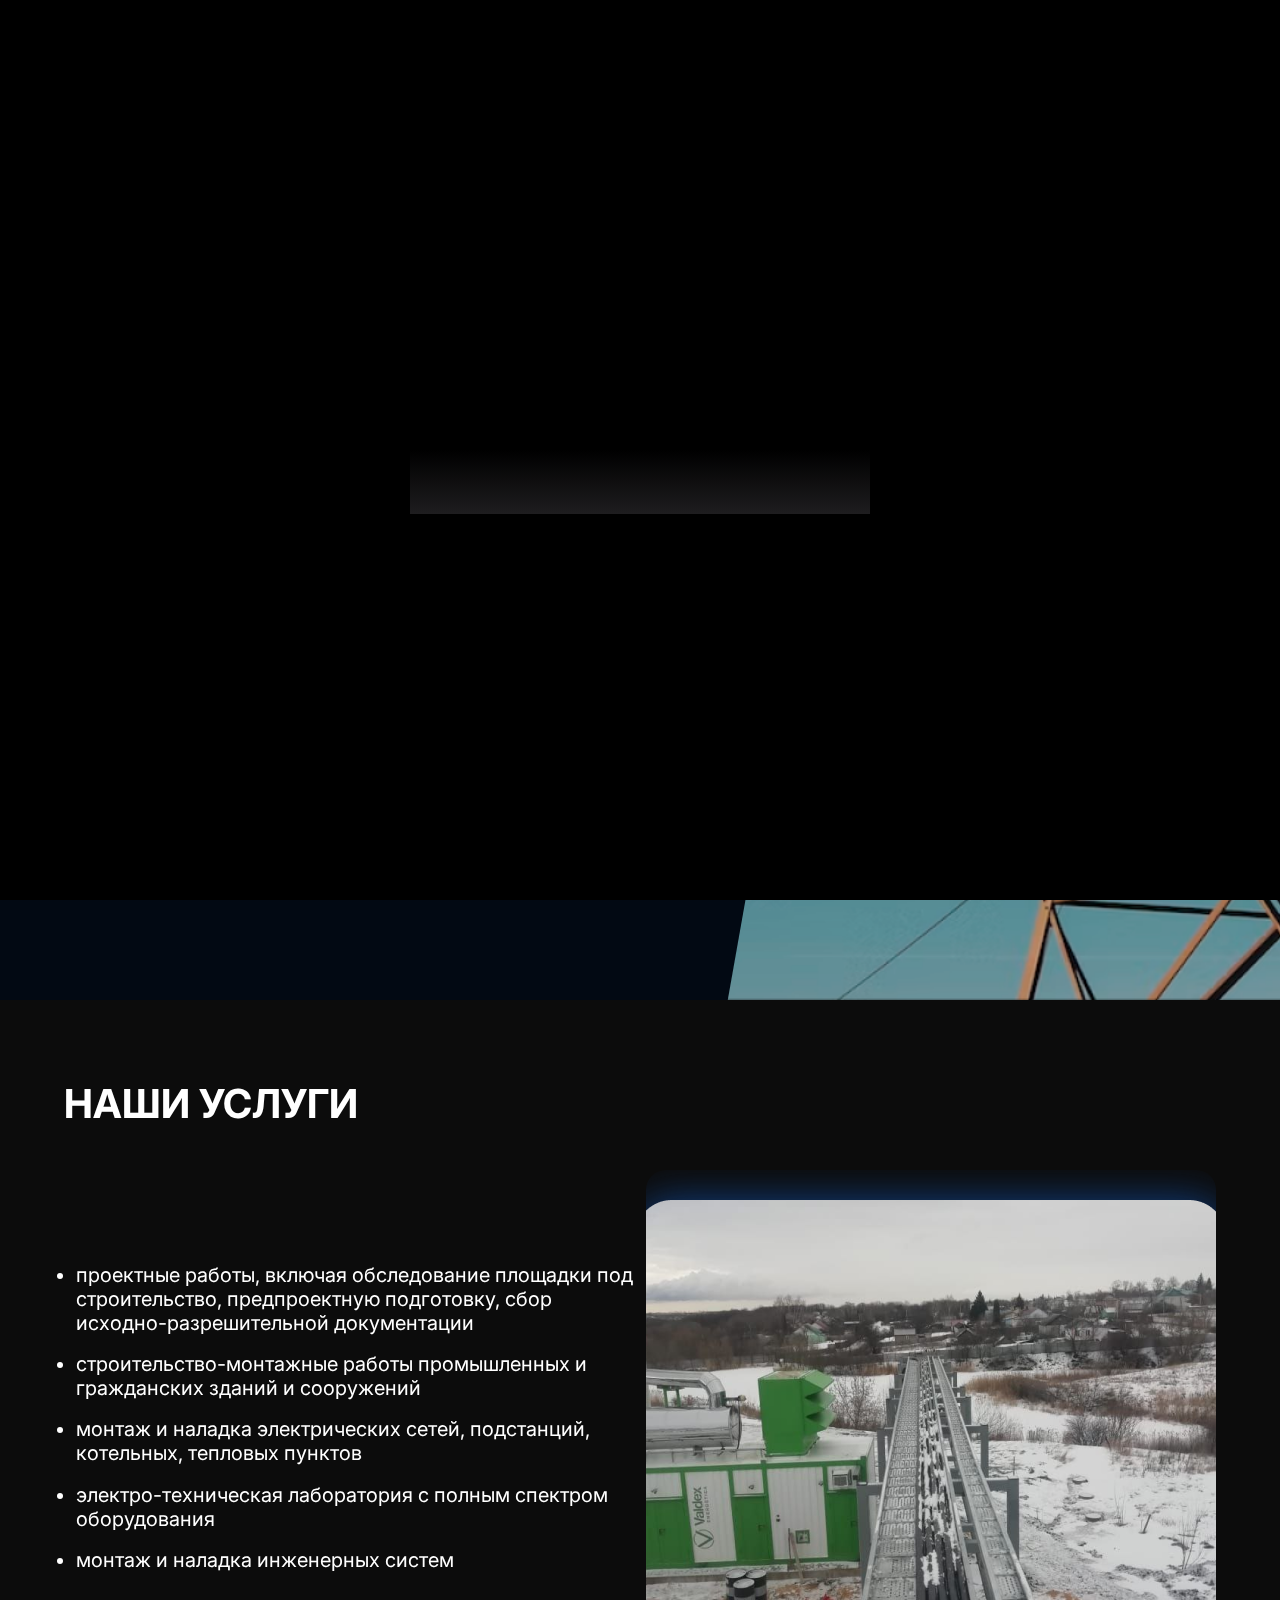
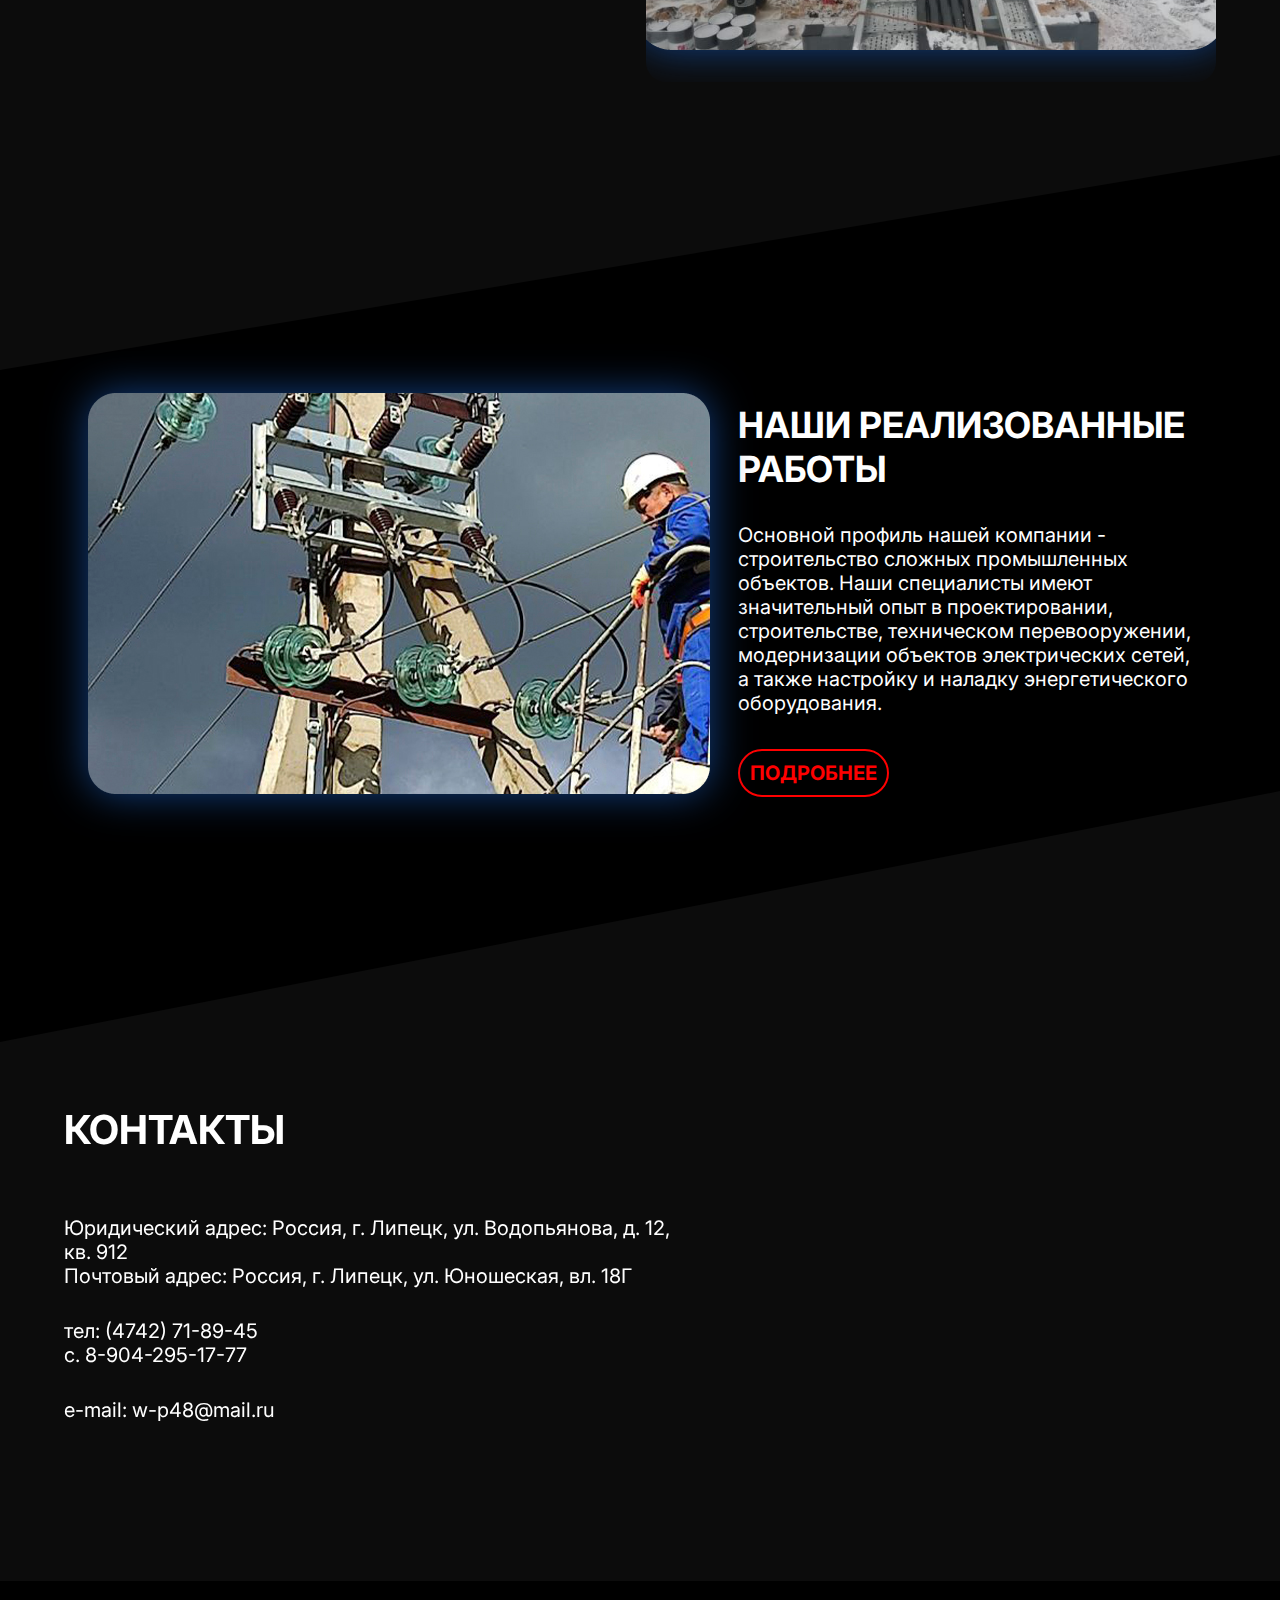
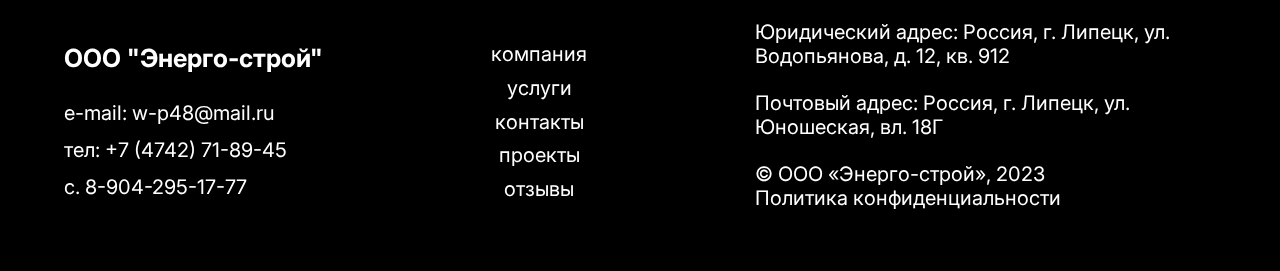
<file: index.html>
<!DOCTYPE html>
<html lang="ru">

<head>
    <meta charset="UTF-8">
    <meta http-equiv="X-UA-Compatible" content="IE=edge">
    <meta name="viewport" content="width=device-width, initial-scale=1.0">
    <title>Энерго-строй</title>
    <link rel="stylesheet" href="css/style.css" type="text/css">
    <link rel="stylesheet" href="css/adaptive.css" type="text/css">
    <link rel="shortcut icon" href="img/logo.png" type="image/x-icon">
</head>

<body>
    <!-- Preloader -->
    <div class="preloader-body">
        <div class="preloader">
            <span>Э</span>
            <span>Н</span>
            <span>Е</span>
            <span>Р</span>
            <span>Г</span>
            <span>О</span>
            <span>-</span>
            <span>С</span>
            <span>Т</span>
            <span>Р</span>
            <span>О</span>
            <span>Й</span>

            <div class="bars">
                <span></span>
                <span></span>
                <span></span>
                <span></span>
                <span></span>
                <span></span>
                <span></span>
                <span></span>
                <span></span>
                <span></span>
                <span></span>
                <span></span>
            </div>
        </div>
    </div>
    <script>
        const preloader = document.querySelector(".preloader-body");
        window.onload = function() {
            setTimeout(function() {
                preloader.classList.add('loaded');
            }, 1500);
        }
    </script>
    <!-- Preloader -->
    <header class="header">
        <section class="header-block">
            <div class="logo">
                <a href="index.html">
                    <img src="img/logo.png" alt="logo">
                </a>
            </div>
            <nav class="navigation">
                <ul class="navigation-list">
                    <li><a href="#title-block" class="text-link">компания</a></li>
                    <li><a href="#services" class="text-link">услуги</a></li>
                    <li><a href="#contacts" class="text-link">контакты</a></li>
                    <li><a href="projects.html" class="text-link">проекты</a></li>
                    <li><a href="reviews.html" class="text-link">отзывы</a></li>
                </ul>
            </nav>
            <nav class="mobile-navigation">
                <div class="mob-line"></div>
            </nav>

        </section>

    </header>
    <div class="mob-menu">
        <div class="close-btn">
            <div class="mob-close-line"></div>
        </div>

        <ul>
            <li>
                <a href="#title-block" class="mob-text-link">компания</a>
            </li>
            <li>
                <a href="#services" class="mob-text-link">услуги</a>
            </li>
            <li>
                <a href="#contacts" class="mob-text-link">контакты</a>
            </li>
            <li>
                <a href="projects.html" class="mob-text-link">проекты</a>
            </li>
            <li>
                <a href="reviews.html" class="mob-text-link">отзывы</a>
            </li>
        </ul>
    </div>
    <main class="wrap">
        <!-- <section class="title-block" id="title-block">
            <div class="title-wrap">
                <div class="name-block">
                    <h1 class="title-text">ЭНЕРГО-СТРОЙ</h1>
                    <h3 class="title-desc">строительство сложных промышленных объектов</h3>
                </div>
                <div class="title-block-fone"></div>
            </div>
        </section> -->

        <section class="title-block" id="title-block">
            <div class="title-block-fone">
            </div>
            <div class="title-block__company">
                <h1 class="title-block__company-name">ЭНЕРГО-СТРОЙ</h1>
            </div>
            <div class="title-block__desc-block">
                <h2>Строительство сложных промышленных объектов</h2>
            </div>
            <a href="#services">
                <div class="title-block__rows">
                    <div class="title-block__rows-1">
                        <div class="title-block__row-1"></div>
                        <div class="title-block__row-2"></div>
                    </div>

                    <div class="title-block__rows-2">
                        <div class="title-block__row-3"></div>
                        <div class="title-block__row-4"></div>
                    </div>
                </div>
            </a>
        </section>

        <section class="services-block" id="services">
            <div class="wrapper">
                <h2 class="headline">НАШИ УСЛУГИ</h2>
                <div class="services">
                    <ul class="services-list">
                        <li>проектные работы, включая обследование площадки под строительство, предпроектную подготовку, сбор исходно-разрешительной документации </li>
                        <li>строительство-монтажные работы промышленных и гражданских зданий и сооружений</li>
                        <li>монтаж и наладка электрических сетей, подстанций, котельных, тепловых пунктов</li>
                        <li>электро-техническая лаборатория с полным спектром оборудования</li>
                        <li>монтаж и наладка инженерных систем</li>
                    </ul>
                    <div class="services-icon">
                        <div class="services-icon-image">
                            <img src="img/electrical-networks.png" alt="фото проекта" class="services-icon_image">
                        </div>
                    </div>
                </div>
            </div>
        </section>
        <section class="project-block" id="projects">
            <div class="wrapper">
                <div class="project-block_content">
                    <div class="services-icon-image">
                        <img src="img/our-projects-orig.png" alt="Нащи проекты" class="project-block_image">
                    </div>
                    <div class="project-block_text">
                        <h3 class="project-block_title">НАШИ РЕАЛИЗОВАННЫЕ РАБОТЫ</h3>
                        <p class="project-block_desc">Основной профиль нашей компании - строительство сложных промышленных объектов. Наши специалисты имеют значительный опыт в проектировании, строительстве, техническом перевооружении, модернизации объектов электрических сетей, а также
                            настройку и наладку энергетического оборудования. </p>
                        <a href="projects.html" class="project-block_link">ПОДРОБНЕЕ</a>
                    </div>
                </div>
            </div>
        </section>
        <section class="contacts" id="contacts">
            <div class="wrapper">
                <div class="contacts-block">
                    <div class="contacts-info">
                        <h3 class="contacts-info_title">КОНТАКТЫ</h3>
                        <div class="contacts-info_desc">
                            <p>Юридический адрес: Россия, г. Липецк, ул. Водопьянова, д. 12, кв. 912<br> Почтовый адрес: Россия, г. Липецк, ул. Юношеская, вл. 18Г</p>
                            <div class="phone">тел: (4742)
                                <a href="tel:+74742718945">71-89-45</a><br>

                            </div>
                            <!-- <div class="fax">тел/факс:
                                <a href="tel:+7472726182">72-61-82</a>
                            </div> -->
                            <div class="tel">с.
                                <a href="tel:+79042951777">8-904-295-17-77</a><br>
                                <!-- <a href="tel:+79158581620" class="tel-next">8-915-858-16-20</a><br>
                                <a href="tel:+79513045543" class="tel-next">8-951-304-55-43</a> -->
                            </div>
                            <div class="email">e-mail:
                                <a href="mailto:w-p48@mail.ru">w-p48@mail.ru</a><br>
                                <!-- <a href="mailto:ckc48@bk.ru" class="email-next">ckc48@bk.ru</a><br>
                                <a href="mailto:litvinov_sn@mail.ru" class="email-next">litvinov_sn@mail.ru</a> -->
                            </div>
                        </div>
                    </div>
                    <div class="contacts-map">
                        <script type="text/javascript" charset="utf-8" async src="https://api-maps.yandex.ru/services/constructor/1.0/js/?um=constructor%3A93654c51ebbb8edd6a6233f2867da3a6920a72331e4aed7efa63ee7af24f8fbe&amp;width=100%&amp;height=100%&amp;lang=ru_RU&amp;scroll=false"></script>
                        <!-- <script type="text/javascript" charset="utf-8" async src="https://api-maps.yandex.ru/services/constructor/1.0/js/?um=constructor%3A93654c51ebbb8edd6a6233f2867da3a6920a72331e4aed7efa63ee7af24f8fbe&amp;width=100%&amp;height=100%&amp;lang=ru_RU&amp;scroll=false"></script> -->
                    </div>
                </div>
            </div>
        </section>


    </main>
    <footer class="footer-block">

        <div class="wrapper">
            <div class="footer-information">
                <div class="footer-info">
                    <h2 class="footer-info_org-name">ООО "Энерго-строй"</h2>
                    <div class="footer-email">e-mail:
                        <a href="mailto:w-p48@mail.ru">w-p48@mail.ru</a>
                    </div>
                    <div class="footer-phone">тел:
                        <a href="tel:+74742718945">+7 (4742) 71-89-45</a>
                    </div>
                    <div class="footer-tel">с.
                        <a href="tel:+79042951777">8-904-295-17-77</a>
                    </div>
                </div>
                <div class="footer-menu">
                    <ul class="footer-menu-list">
                        <li><a href="#title-block" class="footer-menu-list_link">компания</a></li>
                        <li><a href="#services" class="footer-menu-list_link">услуги</a></li>
                        <li><a href="#contacts" class="footer-menu-list_link">контакты</a></li>
                        <li><a href="#projects" class="footer-menu-list_link">проекты</a></li>
                        <li><a href="reviews.html" class="footer-menu-list_link">отзывы</a></li>
                    </ul>
                </div>
                <div class="footer-info2">
                    <p class="footer-info2_text">Юридический адрес: Россия, г. Липецк, ул. Водопьянова, д. 12, кв. 912</p>
                    <p class="footer-info2_text">Почтовый адрес: Россия, г. Липецк, ул. Юношеская, вл. 18Г</p>
                    <p class="footer-copyright">© ООО «Энерго-строй», 2023 <br><a class="footer-confid" href="privacy-policy.html">Политика конфиденциальности</a></p>
                </div>
            </div>
        </div>
    </footer>
    <script src="js/main.js"></script>
</body>

</html>
</file>
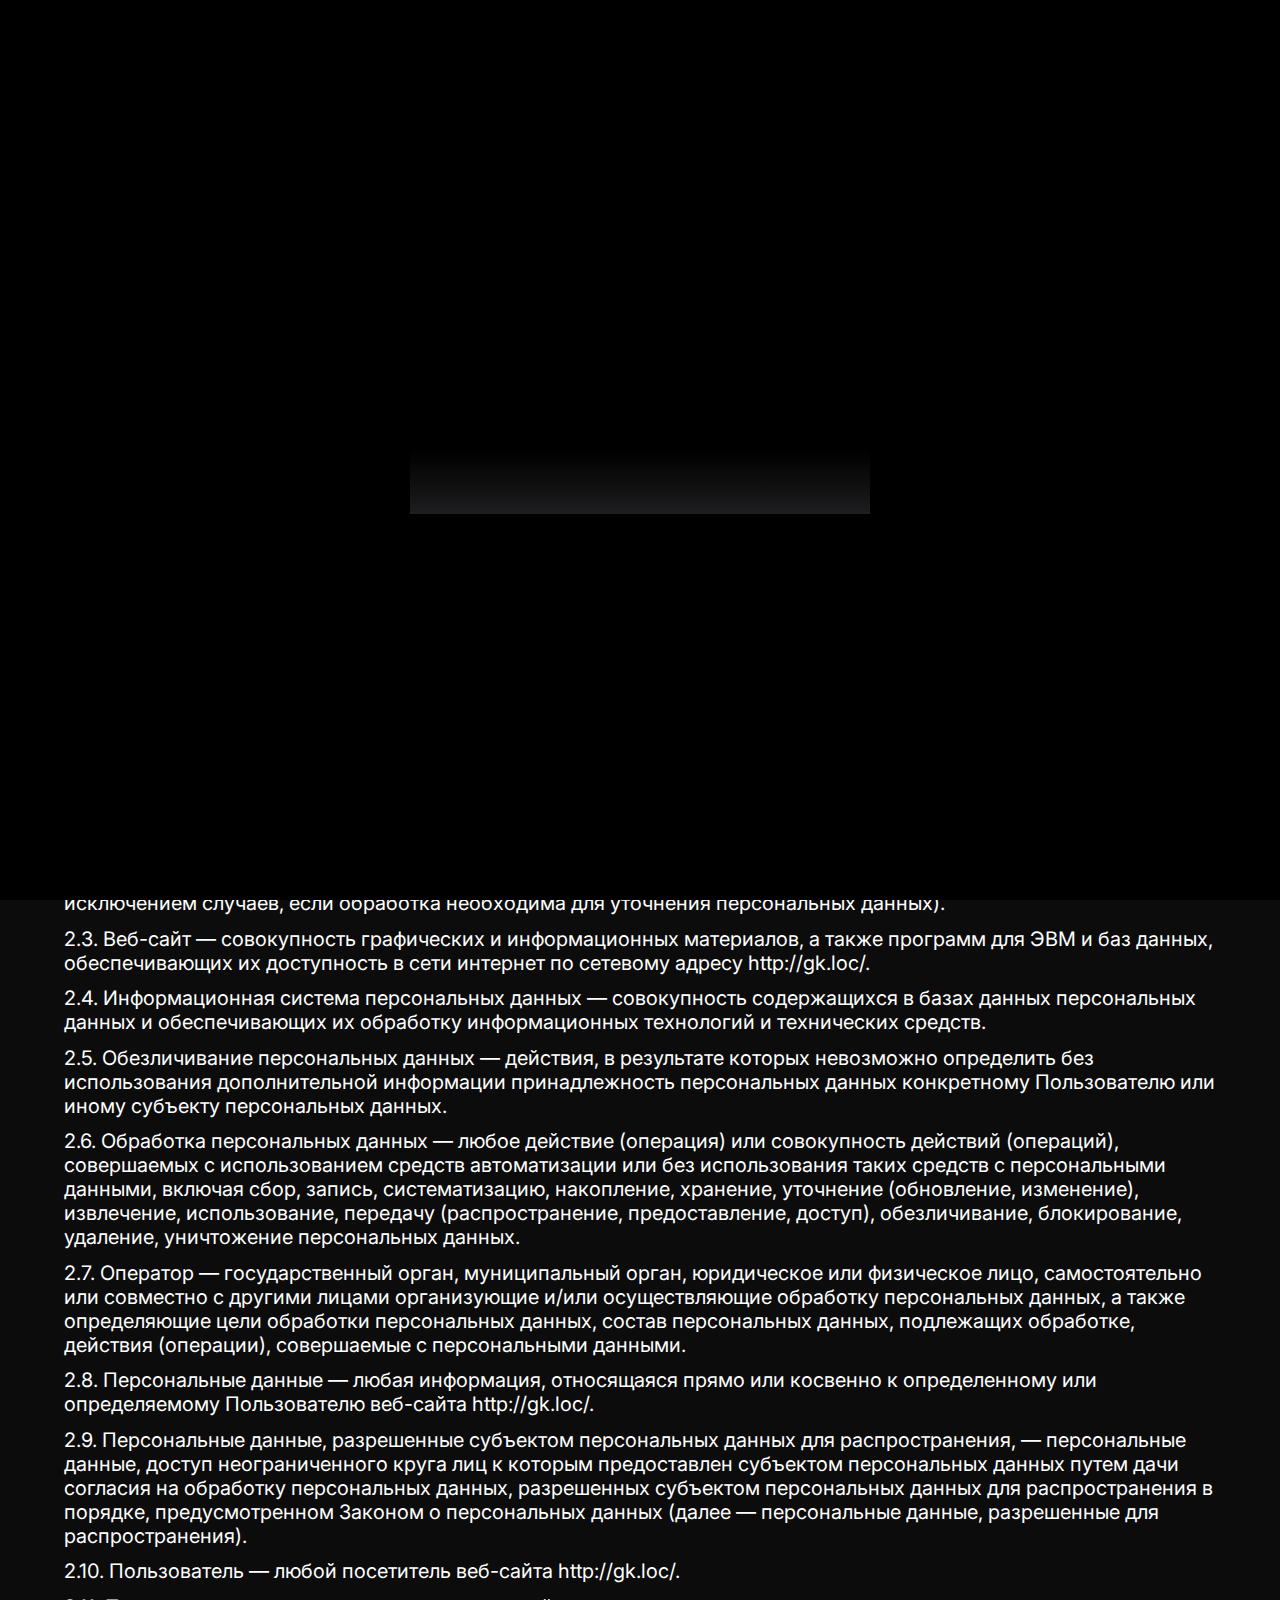
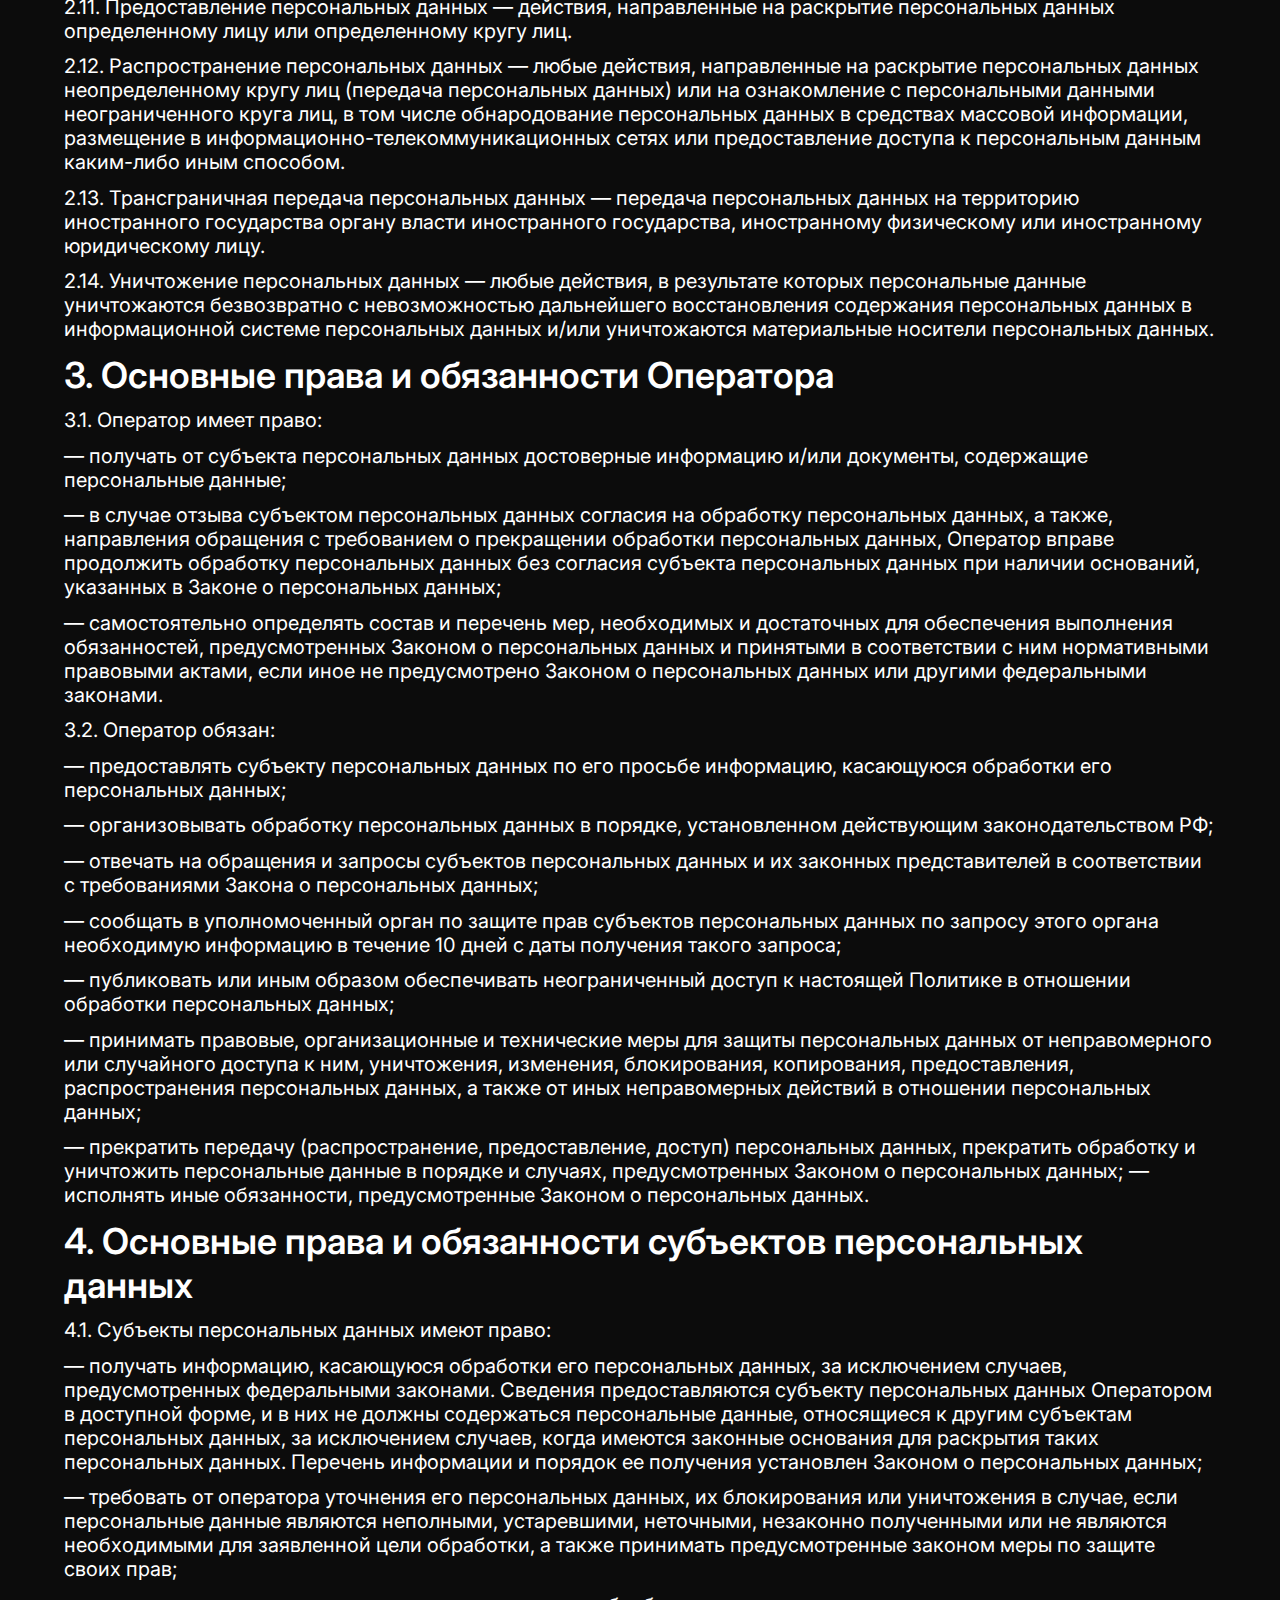
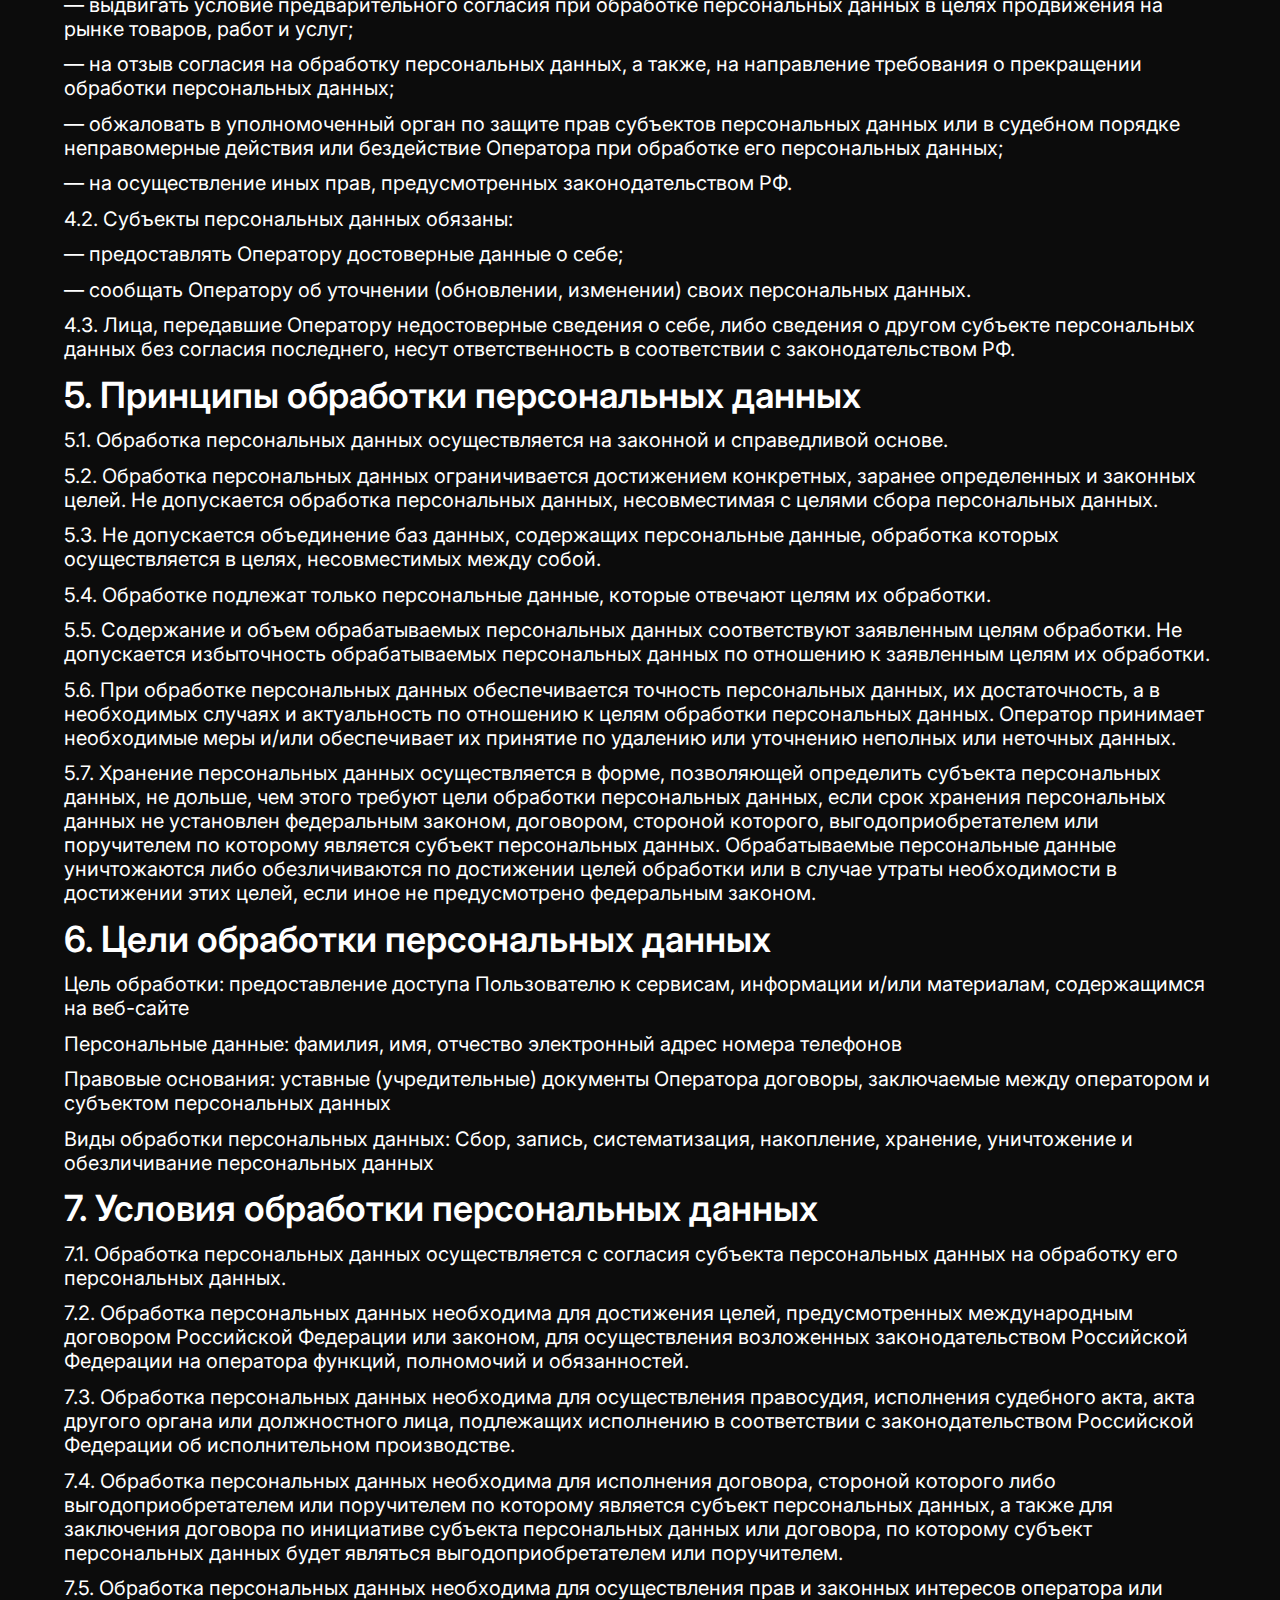
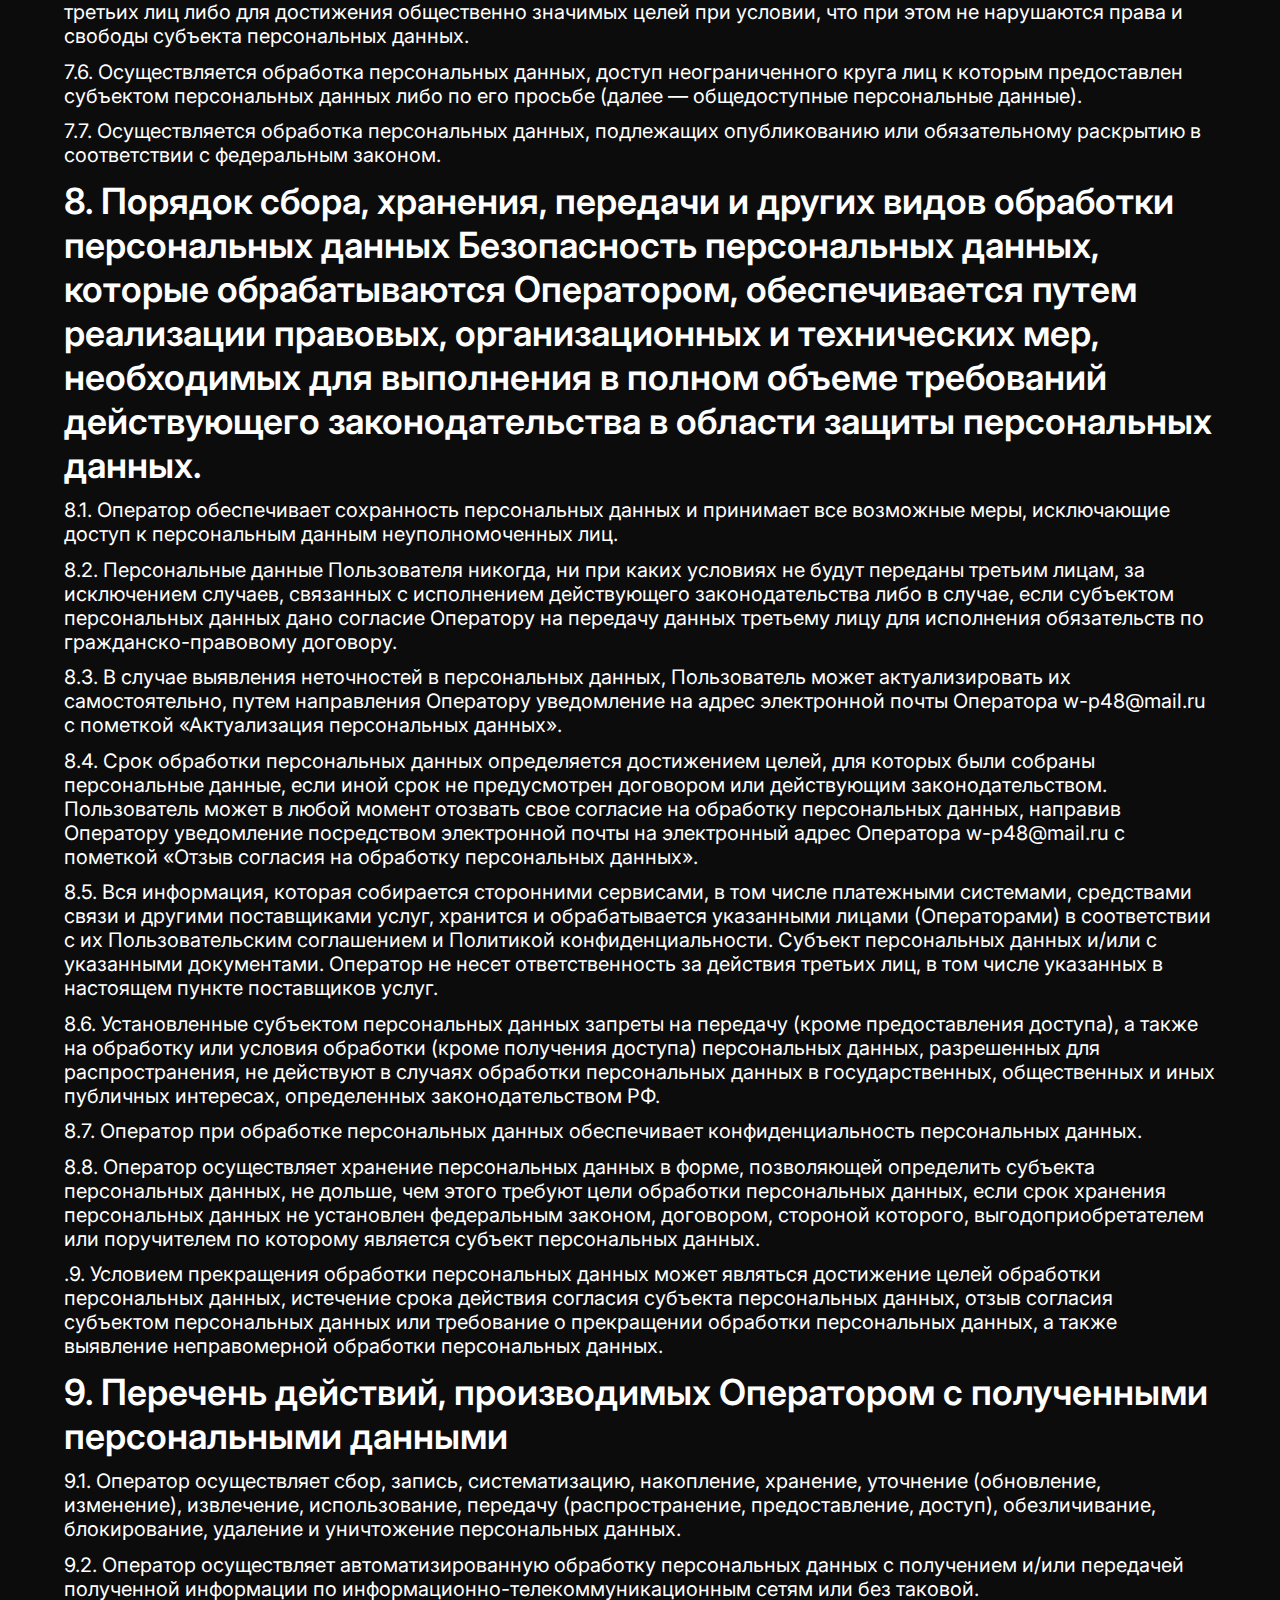
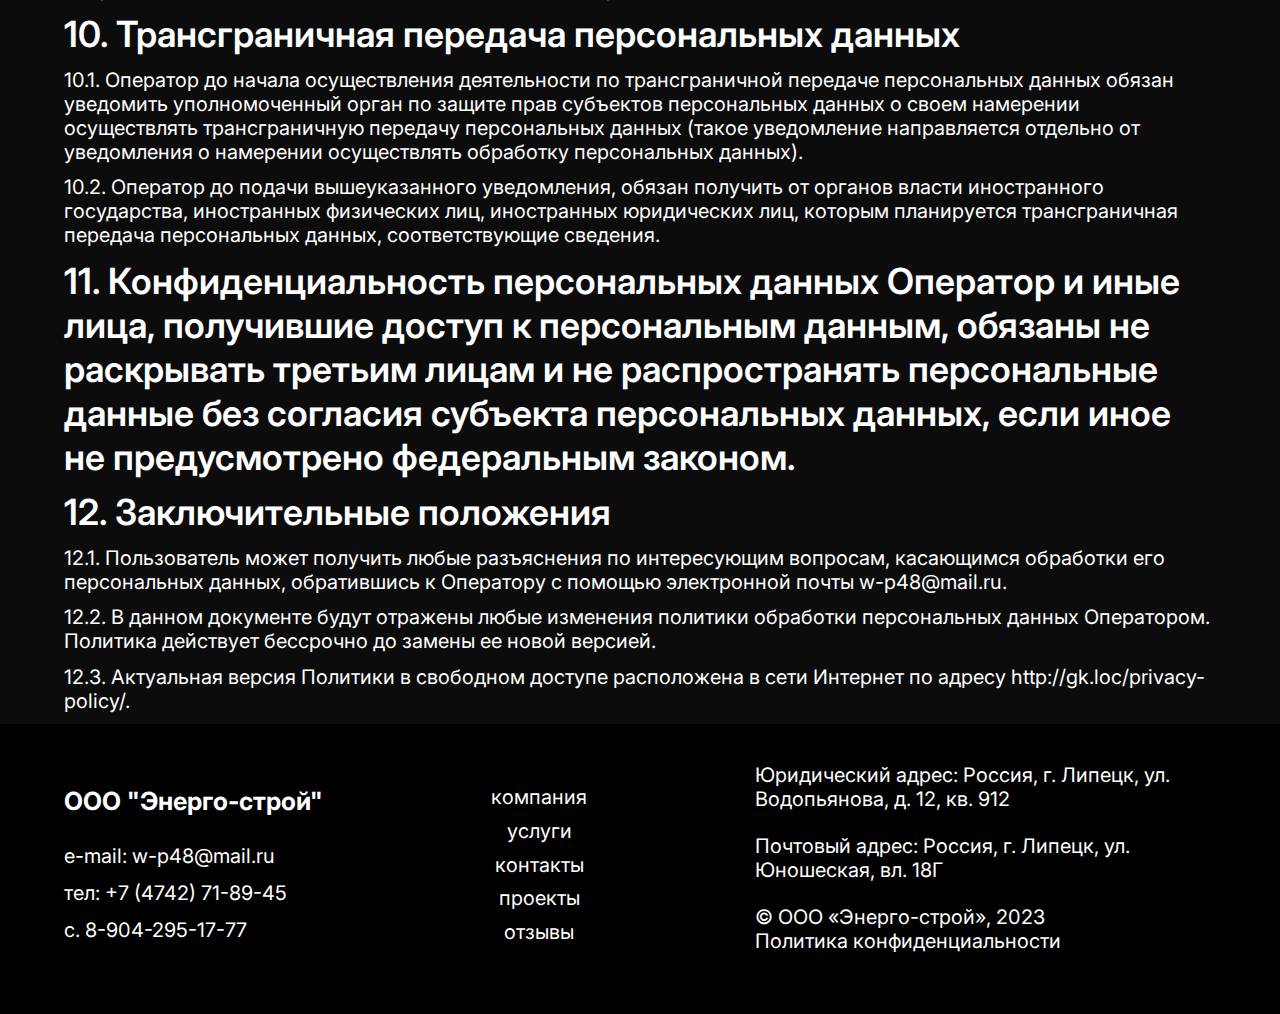
<file: privacy-policy.html>
<!DOCTYPE html>
<html lang="ru">

<head>
    <meta charset="UTF-8">
    <meta http-equiv="X-UA-Compatible" content="IE=edge">
    <meta name="viewport" content="width=device-width, initial-scale=1.0">
    <title>Энерго-строй</title>
    <link rel="stylesheet" href="css/style.css" type="text/css">
    <link rel="stylesheet" href="css/stylepage.css">
    <link rel="stylesheet" href="css/adaptive.css" type="text/css">
    <link rel="shortcut icon" href="img/logo.png" type="image/x-icon">
</head>

<body>
    <!-- Preloader -->
    <div class="preloader-body">
        <div class="preloader">
            <span>Э</span>
            <span>Н</span>
            <span>Е</span>
            <span>Р</span>
            <span>Г</span>
            <span>О</span>
            <span>-</span>
            <span>С</span>
            <span>Т</span>
            <span>Р</span>
            <span>О</span>
            <span>Й</span>

            <div class="bars">
                <span></span>
                <span></span>
                <span></span>
                <span></span>
                <span></span>
                <span></span>
                <span></span>
                <span></span>
                <span></span>
                <span></span>
                <span></span>
                <span></span>
            </div>
        </div>
    </div>
    <script>
        const preloader = document.querySelector(".preloader-body");
        window.onload = function() {
            setTimeout(function() {
                preloader.classList.add('loaded');
                // document.body.classList.add('body-active');
            }, 1500);
        }
    </script>
    <header class="header">
        <section class="header-block">
            <div class="logo">
                <a href="index.html">
                    <img src="img/logo.png" alt="logo">
                </a>
            </div>
            <nav class="navigation">
                <ul class="navigation-list">
                    <li><a href="index.html" class="text-link">компания</a></li>
                    <li><a href="index.html" class="text-link">услуги</a></li>
                    <li><a href="index.html" class="text-link">контакты</a></li>
                    <li><a href="projects.html" class="text-link">проекты</a></li>
                    <li><a href="reviews.html" class="text-link">отзывы</a></li>
                </ul>
            </nav>
            <nav class="mobile-navigation">
                <div class="mob-line"></div>
            </nav>

        </section>

    </header>
    <div class="mob-menu">
        <div class="close-btn">
            <div class="mob-close-line"></div>
        </div>

        <ul>
            <li>
                <a href="index.html" class="mob-text-link">компания</a>
            </li>
            <li>
                <a href="index.html" class="mob-text-link">услуги</a>
            </li>
            <li>
                <a href="index.html" class="mob-text-link">контакты</a>
            </li>
            <li>
                <a href="projects.html" class="mob-text-link">проекты</a>
            </li>
            <li>
                <a href="reviews.html" class="mob-text-link">отзывы</a>
            </li>
        </ul>
    </div>

    <main class="wrap">
        <section class="title-block-second-page">
            <div class="title-block-second-page-fone">
            </div>
            <div class="title-wrap">
                <h1 class="title-text">ЭНЕРГО-СТРОЙ</h1>
                <div class="name-block">
                    <h3 class="title-desc title-desc-second-page">строительство сложных промышленных объектов</h3>
                </div>
            </div>
        </section>
        <div class="wrapper">
            <div class="policy">
                <h2>Политика клонфиденциальности</h2>
                <div class="policy-block">
                    <h3 class="policy-title">1. Общие положения</h3>
                    <p class="policy-description">Настоящая политика обработки персональных данных составлена в соответствии с требованиями Федерального закона от 27.07.2006. № 152-ФЗ «О персональных данных» (далее — Закон о персональных данных) и определяет порядок обработки персональных
                        данных и меры по обеспечению безопасности персональных данных, предпринимаемые ООО "Энерго-строй" (далее — Оператор). </p>
                    <p class="policy-description"> 1.1. Оператор ставит своей важнейшей целью и условием осуществления своей деятельности соблюдение прав и свобод человека и гражданина при обработке его персональных данных, в том числе защиты прав на неприкосновенность частной жизни,
                        личную и семейную тайну.</p>
                    <p class="policy-description">1.2. Настоящая политика Оператора в отношении обработки персональных данных (далее — Политика) применяется ко всей информации, которую Оператор может получить о посетителях веб-сайта http://gk.loc/. </p>
                </div>
                <div class="policy-block">
                    <h3 class="policy-title">2. Основные понятия, используемые в Политике</h3>
                    <p class="policy-description"> 2.1. Автоматизированная обработка персональных данных — обработка персональных данных с помощью средств вычислительной техники. </p>
                    <p class="policy-description"> 2.2. Блокирование персональных данных — временное прекращение обработки персональных данных (за исключением случаев, если обработка необходима для уточнения персональных данных). </p>
                    <p class="policy-description">2.3. Веб-сайт — совокупность графических и информационных материалов, а также программ для ЭВМ и баз данных, обеспечивающих их доступность в сети интернет по сетевому адресу http://gk.loc/. </p>
                    <p class="policy-description">2.4. Информационная система персональных данных — совокупность содержащихся в базах данных персональных данных и обеспечивающих их обработку информационных технологий и технических средств. </p>
                    <p class="policy-description"> 2.5. Обезличивание персональных данных — действия, в результате которых невозможно определить без использования дополнительной информации принадлежность персональных данных конкретному Пользователю или иному субъекту персональных данных.
                    </p>
                    <p class="policy-description">2.6. Обработка персональных данных — любое действие (операция) или совокупность действий (операций), совершаемых с использованием средств автоматизации или без использования таких средств с персональными данными, включая сбор, запись,
                        систематизацию, накопление, хранение, уточнение (обновление, изменение), извлечение, использование, передачу (распространение, предоставление, доступ), обезличивание, блокирование, удаление, уничтожение персональных данных. </p>
                    <p class="policy-description">2.7. Оператор — государственный орган, муниципальный орган, юридическое или физическое лицо, самостоятельно или совместно с другими лицами организующие и/или осуществляющие обработку персональных данных, а также определяющие цели обработки
                        персональных данных, состав персональных данных, подлежащих обработке, действия (операции), совершаемые с персональными данными. </p>
                    <p class="policy-description">2.8. Персональные данные — любая информация, относящаяся прямо или косвенно к определенному или определяемому Пользователю веб-сайта http://gk.loc/. </p>
                    <p class="policy-description"> 2.9. Персональные данные, разрешенные субъектом персональных данных для распространения, — персональные данные, доступ неограниченного круга лиц к которым предоставлен субъектом персональных данных путем дачи согласия на обработку
                        персональных данных, разрешенных субъектом персональных данных для распространения в порядке, предусмотренном Законом о персональных данных (далее — персональные данные, разрешенные для распространения). </p>
                    <p class="policy-description">2.10. Пользователь — любой посетитель веб-сайта http://gk.loc/. </p>
                    <p class="policy-description">2.11. Предоставление персональных данных — действия, направленные на раскрытие персональных данных определенному лицу или определенному кругу лиц. </p>
                    <p class="policy-description">2.12. Распространение персональных данных — любые действия, направленные на раскрытие персональных данных неопределенному кругу лиц (передача персональных данных) или на ознакомление с персональными данными неограниченного круга лиц,
                        в том числе обнародование персональных данных в средствах массовой информации, размещение в информационно-телекоммуникационных сетях или предоставление доступа к персональным данным каким-либо иным способом. </p>
                    <p class="policy-description"> 2.13. Трансграничная передача персональных данных — передача персональных данных на территорию иностранного государства органу власти иностранного государства, иностранному физическому или иностранному юридическому лицу. </p>
                    <p class="policy-description"> 2.14. Уничтожение персональных данных — любые действия, в результате которых персональные данные уничтожаются безвозвратно с невозможностью дальнейшего восстановления содержания персональных данных в информационной системе персональных
                        данных и/или уничтожаются материальные носители персональных данных. </p>
                </div>
                <div class="policy-block">
                    <h3 class="policy-title"> 3. Основные права и обязанности Оператора</h3>
                    <p class="policy-description"> 3.1. Оператор имеет право: </p>
                    <ul class="policy-list">
                        <li class="policy-list-desc">— получать от субъекта персональных данных достоверные информацию и/или документы, содержащие персональные данные;</li>
                        <li class="policy-list-desc">— в случае отзыва субъектом персональных данных согласия на обработку персональных данных, а также, направления обращения с требованием о прекращении обработки персональных данных, Оператор вправе продолжить обработку персональных
                            данных без согласия субъекта персональных данных при наличии оснований, указанных в Законе о персональных данных;</li>
                        <li class="policy-list-desc">— самостоятельно определять состав и перечень мер, необходимых и достаточных для обеспечения выполнения обязанностей, предусмотренных Законом о персональных данных и принятыми в соответствии с ним нормативными правовыми актами,
                            если иное не предусмотрено Законом о персональных данных или другими федеральными законами. </li>
                    </ul>
                    <p class="policy-description"> 3.2. Оператор обязан:
                    </p>
                    <ul class="policy-list">
                        <li class="policy-list-desc">— предоставлять субъекту персональных данных по его просьбе информацию, касающуюся обработки его персональных данных; </li>
                        <li class="policy-list-desc">— организовывать обработку персональных данных в порядке, установленном действующим законодательством РФ; </li>
                        <li class="policy-list-desc">— отвечать на обращения и запросы субъектов персональных данных и их законных представителей в соответствии с требованиями Закона о персональных данных; </li>
                        <li class="policy-list-desc"> — сообщать в уполномоченный орган по защите прав субъектов персональных данных по запросу этого органа необходимую информацию в течение 10 дней с даты получения такого запроса;</li>
                        <li class="policy-list-desc">— публиковать или иным образом обеспечивать неограниченный доступ к настоящей Политике в отношении обработки персональных данных; </li>
                        <li class="policy-list-desc">— принимать правовые, организационные и технические меры для защиты персональных данных от неправомерного или случайного доступа к ним, уничтожения, изменения, блокирования, копирования, предоставления, распространения персональных
                            данных, а также от иных неправомерных действий в отношении персональных данных; </li>
                        <li class="policy-list-desc">— прекратить передачу (распространение, предоставление, доступ) персональных данных, прекратить обработку и уничтожить персональные данные в порядке и случаях, предусмотренных Законом о персональных данных; — исполнять иные обязанности,
                            предусмотренные Законом о персональных данных.</li>
                    </ul>
                </div>
                <div class="policy-block">
                    <h3 class="policy-title">4. Основные права и обязанности субъектов персональных данных </h3>
                    <p class="policy-description">4.1. Субъекты персональных данных имеют право:
                    </p>
                    <ul class="policy-list">
                        <li class="policy-list-desc">— получать информацию, касающуюся обработки его персональных данных, за исключением случаев, предусмотренных федеральными законами. Сведения предоставляются субъекту персональных данных Оператором в доступной форме, и в них не
                            должны содержаться персональные данные, относящиеся к другим субъектам персональных данных, за исключением случаев, когда имеются законные основания для раскрытия таких персональных данных. Перечень информации и порядок ее
                            получения установлен Законом о персональных данных; </li>
                        <li class="policy-list-desc">— требовать от оператора уточнения его персональных данных, их блокирования или уничтожения в случае, если персональные данные являются неполными, устаревшими, неточными, незаконно полученными или не являются необходимыми для заявленной
                            цели обработки, а также принимать предусмотренные законом меры по защите своих прав; </li>
                        <li class="policy-list-desc">— выдвигать условие предварительного согласия при обработке персональных данных в целях продвижения на рынке товаров, работ и услуг; </li>
                        <li class="policy-list-desc">— на отзыв согласия на обработку персональных данных, а также, на направление требования о прекращении обработки персональных данных; </li>
                        <li class="policy-list-desc">— обжаловать в уполномоченный орган по защите прав субъектов персональных данных или в судебном порядке неправомерные действия или бездействие Оператора при обработке его персональных данных;</li>
                        <li class="policy-list-desc"> — на осуществление иных прав, предусмотренных законодательством РФ.</li>
                    </ul>
                    <p class="policy-description">4.2. Субъекты персональных данных обязаны:</p>
                    <ul class="policy-list">
                        <li class="policy-list-desc">— предоставлять Оператору достоверные данные о себе; </li>
                        <li class="policy-list-desc">— сообщать Оператору об уточнении (обновлении, изменении) своих персональных данных. </li>
                    </ul>
                    <p class="policy-description">4.3. Лица, передавшие Оператору недостоверные сведения о себе, либо сведения о другом субъекте персональных данных без согласия последнего, несут ответственность в соответствии с законодательством РФ. </p>
                </div>
                <div class="policy-block">
                    <h3 class="policy-title">5. Принципы обработки персональных данных </h3>
                    <p class="policy-description">5.1. Обработка персональных данных осуществляется на законной и справедливой основе. </p>
                    <p class="policy-description">5.2. Обработка персональных данных ограничивается достижением конкретных, заранее определенных и законных целей. Не допускается обработка персональных данных, несовместимая с целями сбора персональных данных. </p>
                    <p class="policy-description">5.3. Не допускается объединение баз данных, содержащих персональные данные, обработка которых осуществляется в целях, несовместимых между собой. </p>
                    <p class="policy-description">5.4. Обработке подлежат только персональные данные, которые отвечают целям их обработки. </p>
                    <p class="policy-description">5.5. Содержание и объем обрабатываемых персональных данных соответствуют заявленным целям обработки. Не допускается избыточность обрабатываемых персональных данных по отношению к заявленным целям их обработки. </p>
                    <p class="policy-description"> 5.6. При обработке персональных данных обеспечивается точность персональных данных, их достаточность, а в необходимых случаях и актуальность по отношению к целям обработки персональных данных. Оператор принимает необходимые меры и/или
                        обеспечивает их принятие по удалению или уточнению неполных или неточных данных. </p>
                    <p class="policy-description"> 5.7. Хранение персональных данных осуществляется в форме, позволяющей определить субъекта персональных данных, не дольше, чем этого требуют цели обработки персональных данных, если срок хранения персональных данных не установлен федеральным
                        законом, договором, стороной которого, выгодоприобретателем или поручителем по которому является субъект персональных данных. Обрабатываемые персональные данные уничтожаются либо обезличиваются по достижении целей обработки или
                        в случае утраты необходимости в достижении этих целей, если иное не предусмотрено федеральным законом. </p>
                </div>
                <div class="policy-block">
                    <h3 class="policy-title">6. Цели обработки персональных данных </h3>
                    <p class="policy-description">Цель обработки: предоставление доступа Пользователю к сервисам, информации и/или материалам, содержащимся на веб-сайте </p>
                    <p class="policy-description">Персональные данные: фамилия, имя, отчество электронный адрес номера телефонов </p>
                    <p class="policy-description">Правовые основания: уставные (учредительные) документы Оператора договоры, заключаемые между оператором и субъектом персональных данных</p>
                    <p class="policy-description">Виды обработки персональных данных: Сбор, запись, систематизация, накопление, хранение, уничтожение и обезличивание персональных данных</p>
                </div>
                <div class="policy-block">
                    <h3 class="policy-title">7. Условия обработки персональных данных </h3>
                    <p class="policy-description">7.1. Обработка персональных данных осуществляется с согласия субъекта персональных данных на обработку его персональных данных. </p>
                    <p class="policy-description">7.2. Обработка персональных данных необходима для достижения целей, предусмотренных международным договором Российской Федерации или законом, для осуществления возложенных законодательством Российской Федерации на оператора функций,
                        полномочий и обязанностей.</p>
                    <p class="policy-description">7.3. Обработка персональных данных необходима для осуществления правосудия, исполнения судебного акта, акта другого органа или должностного лица, подлежащих исполнению в соответствии с законодательством Российской Федерации об исполнительном
                        производстве.
                    </p>
                    <p class="policy-description"> 7.4. Обработка персональных данных необходима для исполнения договора, стороной которого либо выгодоприобретателем или поручителем по которому является субъект персональных данных, а также для заключения договора по инициативе субъекта
                        персональных данных или договора, по которому субъект персональных данных будет являться выгодоприобретателем или поручителем. </p>
                    <p class="policy-description">7.5. Обработка персональных данных необходима для осуществления прав и законных интересов оператора или третьих лиц либо для достижения общественно значимых целей при условии, что при этом не нарушаются права и свободы субъекта персональных
                        данных. </p>
                    <p class="policy-description">7.6. Осуществляется обработка персональных данных, доступ неограниченного круга лиц к которым предоставлен субъектом персональных данных либо по его просьбе (далее — общедоступные персональные данные). </p>
                    <p class="policy-description">7.7. Осуществляется обработка персональных данных, подлежащих опубликованию или обязательному раскрытию в соответствии с федеральным законом. </p>
                </div>
                <div class="policy-block">
                    <h3 class="policy-title"> 8. Порядок сбора, хранения, передачи и других видов обработки персональных данных Безопасность персональных данных, которые обрабатываются Оператором, обеспечивается путем реализации правовых, организационных и технических мер, необходимых
                        для выполнения в полном объеме требований действующего законодательства в области защиты персональных данных.</h3>
                    <p class="policy-description">8.1. Оператор обеспечивает сохранность персональных данных и принимает все возможные меры, исключающие доступ к персональным данным неуполномоченных лиц. </p>
                    <p class="policy-description"> 8.2. Персональные данные Пользователя никогда, ни при каких условиях не будут переданы третьим лицам, за исключением случаев, связанных с исполнением действующего законодательства либо в случае, если субъектом персональных данных дано
                        согласие Оператору на передачу данных третьему лицу для исполнения обязательств по гражданско-правовому договору.</p>
                    <p class="policy-description"> 8.3. В случае выявления неточностей в персональных данных, Пользователь может актуализировать их самостоятельно, путем направления Оператору уведомление на адрес электронной почты Оператора w-p48@mail.ru с пометкой «Актуализация персональных
                        данных».
                    </p>
                    <p class="policy-description"> 8.4. Срок обработки персональных данных определяется достижением целей, для которых были собраны персональные данные, если иной срок не предусмотрен договором или действующим законодательством. Пользователь может в любой момент отозвать
                        свое согласие на обработку персональных данных, направив Оператору уведомление посредством электронной почты на электронный адрес Оператора w-p48@mail.ru с пометкой «Отзыв согласия на обработку персональных данных». </p>
                    <p class="policy-description"> 8.5. Вся информация, которая собирается сторонними сервисами, в том числе платежными системами, средствами связи и другими поставщиками услуг, хранится и обрабатывается указанными лицами (Операторами) в соответствии с их Пользовательским
                        соглашением и Политикой конфиденциальности. Субъект персональных данных и/или с указанными документами. Оператор не несет ответственность за действия третьих лиц, в том числе указанных в настоящем пункте поставщиков услуг. </p>
                    <p class="policy-description"> 8.6. Установленные субъектом персональных данных запреты на передачу (кроме предоставления доступа), а также на обработку или условия обработки (кроме получения доступа) персональных данных, разрешенных для распространения, не действуют
                        в случаях обработки персональных данных в государственных, общественных и иных публичных интересах, определенных законодательством РФ. </p>
                    <p class="policy-description">8.7. Оператор при обработке персональных данных обеспечивает конфиденциальность персональных данных. </p>
                    <p class="policy-description"> 8.8. Оператор осуществляет хранение персональных данных в форме, позволяющей определить субъекта персональных данных, не дольше, чем этого требуют цели обработки персональных данных, если срок хранения персональных данных не установлен
                        федеральным законом, договором, стороной которого, выгодоприобретателем или поручителем по которому является субъект персональных данных. </p>
                    <p class="policy-description">.9. Условием прекращения обработки персональных данных может являться достижение целей обработки персональных данных, истечение срока действия согласия субъекта персональных данных, отзыв согласия субъектом персональных данных или
                        требование о прекращении обработки персональных данных, а также выявление неправомерной обработки персональных данных. </p>
                </div>
                <div class="policy-block">
                    <h3 class="policy-title"> 9. Перечень действий, производимых Оператором с полученными персональными данными </h3>
                    <p class="policy-description"> 9.1. Оператор осуществляет сбор, запись, систематизацию, накопление, хранение, уточнение (обновление, изменение), извлечение, использование, передачу (распространение, предоставление, доступ), обезличивание, блокирование, удаление
                        и уничтожение персональных данных. </p>
                    <p class="policy-description">9.2. Оператор осуществляет автоматизированную обработку персональных данных с получением и/или передачей полученной информации по информационно-телекоммуникационным сетям или без таковой. </p>
                </div>
                <div class="policy-block">
                    <h3 class="policy-title"> 10. Трансграничная передача персональных данных </h3>
                    <p class="policy-description">10.1. Оператор до начала осуществления деятельности по трансграничной передаче персональных данных обязан уведомить уполномоченный орган по защите прав субъектов персональных данных о своем намерении осуществлять трансграничную передачу
                        персональных данных (такое уведомление направляется отдельно от уведомления о намерении осуществлять обработку персональных данных). </p>
                    <p class="policy-description"> 10.2. Оператор до подачи вышеуказанного уведомления, обязан получить от органов власти иностранного государства, иностранных физических лиц, иностранных юридических лиц, которым планируется трансграничная передача персональных данных,
                        соответствующие сведения. </p>
                </div>
                <div class="policy-block">
                    <h3 class="policy-title">11. Конфиденциальность персональных данных Оператор и иные лица, получившие доступ к персональным данным, обязаны не раскрывать третьим лицам и не распространять персональные данные без согласия субъекта персональных данных, если иное
                        не предусмотрено федеральным законом.</h3>
                </div>
                <div class="policy-block">
                    <h3 class="policy-title"> 12. Заключительные положения</h3>
                    <p class="policy-description">12.1. Пользователь может получить любые разъяснения по интересующим вопросам, касающимся обработки его персональных данных, обратившись к Оператору с помощью электронной почты w-p48@mail.ru. </p>
                    <p class="policy-description">12.2. В данном документе будут отражены любые изменения политики обработки персональных данных Оператором. Политика действует бессрочно до замены ее новой версией. </p>
                    <p class="policy-description">12.3. Актуальная версия Политики в свободном доступе расположена в сети Интернет по адресу http://gk.loc/privacy-policy/.</p>
                </div>
            </div>
    </main>


    <footer class="footer-block">

        <div class="wrapper">
            <div class="footer-information">
                <div class="footer-info">
                    <h2 class="footer-info_org-name">ООО "Энерго-строй"</h2>
                    <div class="footer-email">e-mail:
                        <a href="mailto:w-p48@mail.ru">w-p48@mail.ru</a>
                    </div>
                    <div class="footer-phone">тел:
                        <a href="tel:+74742718945">+7 (4742) 71-89-45</a>
                    </div>
                    <div class="footer-tel">с.
                        <a href="tel:+79042951777">8-904-295-17-77</a>
                    </div>
                </div>
                <div class="footer-menu">
                    <ul class="footer-menu-list">
                        <li><a href="index.html" class="footer-menu-list_link">компания</a></li>
                        <li><a href="index.html" class="footer-menu-list_link">услуги</a></li>
                        <li><a href="index.html" class="footer-menu-list_link">контакты</a></li>
                        <li><a href="index.html" class="footer-menu-list_link">проекты</a></li>
                        <li><a href="reviews.html" class="footer-menu-list_link">отзывы</a></li>
                    </ul>
                </div>
                <div class="footer-info2">
                    <p class="footer-info2_text">Юридический адрес: Россия, г. Липецк, ул. Водопьянова, д. 12, кв. 912</p>
                    <p class="footer-info2_text">Почтовый адрес: Россия, г. Липецк, ул. Юношеская, вл. 18Г</p>
                    <p class="footer-copyright">© ООО «Энерго-строй», 2023 <br><a class="footer-confid" href="privacy-policy.html">Политика конфиденциальности</a></p>
                </div>
            </div>
        </div>
    </footer>
    <script src="js/main.js"></script>
</body>

</html>
</file>
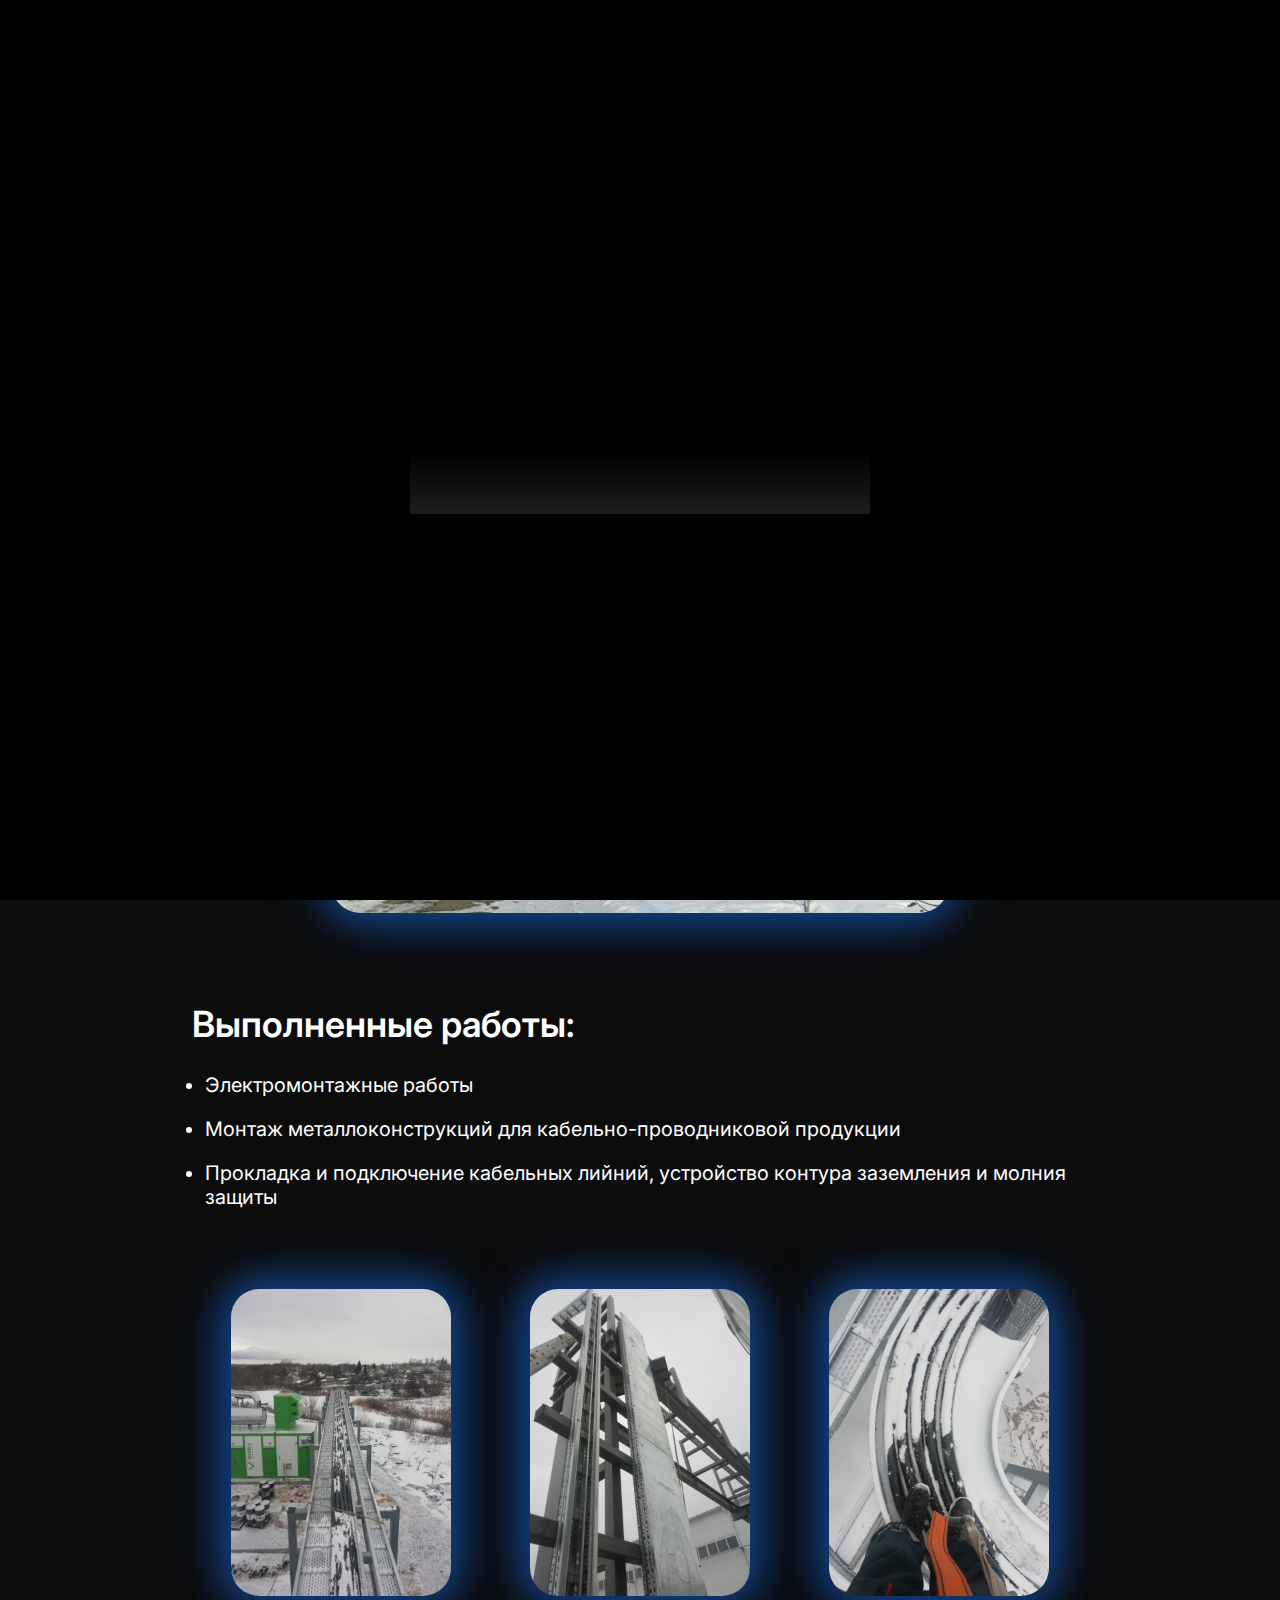
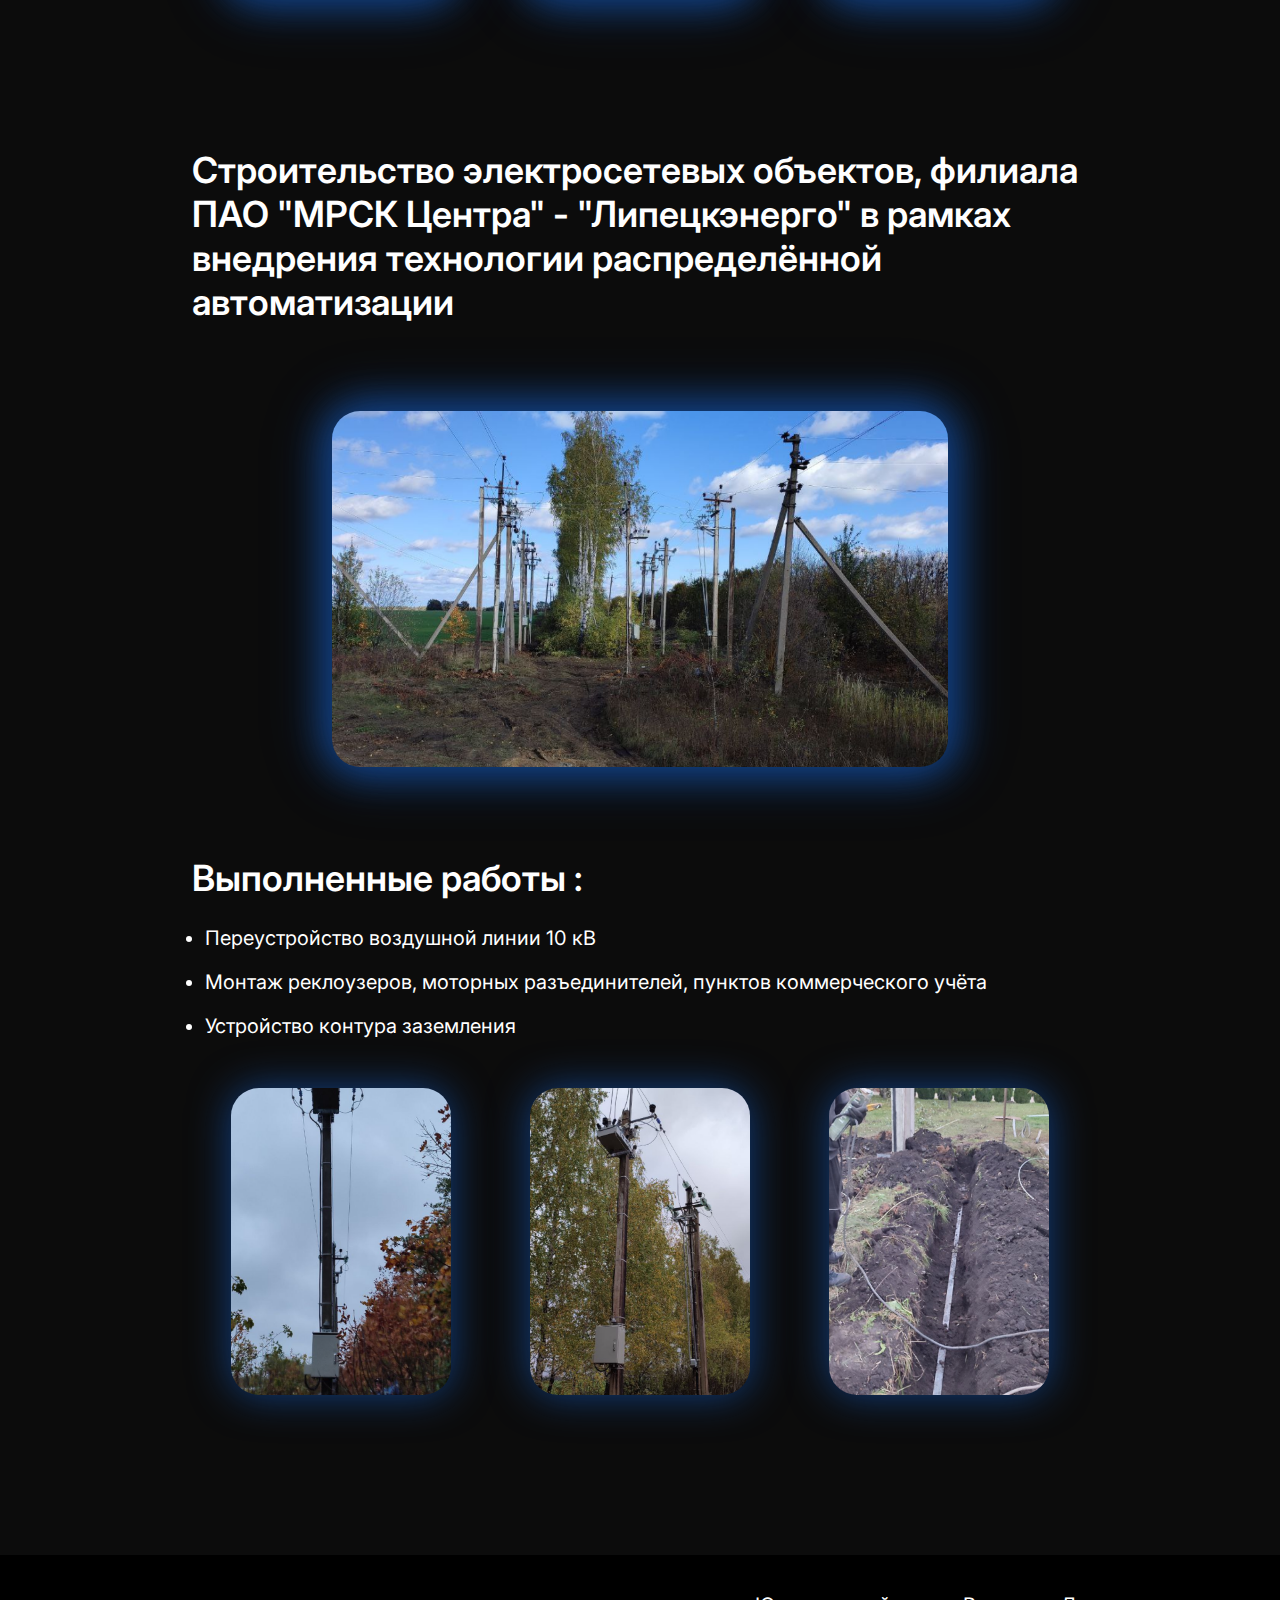
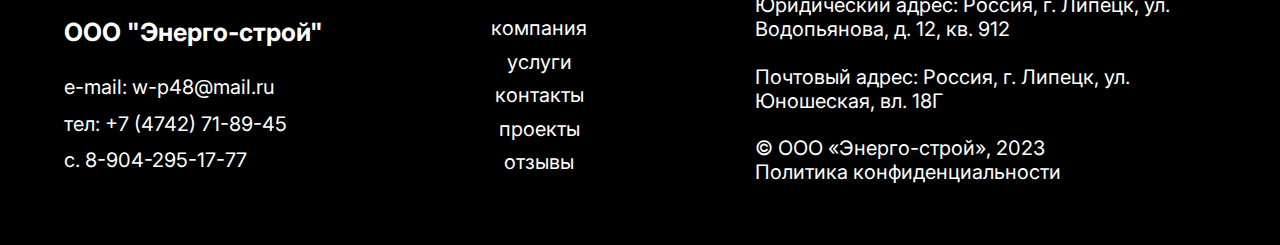
<file: projects.html>
<!DOCTYPE html>
<html lang="ru">

<head>
    <meta charset="UTF-8">
    <meta http-equiv="X-UA-Compatible" content="IE=edge">
    <meta name="viewport" content="width=device-width, initial-scale=1.0">
    <title>Энерго-строй</title>
    <link rel="stylesheet" href="css/style.css" type="text/css">
    <link rel="stylesheet" href="css/stylepage.css">
    <link rel="stylesheet" href="css/adaptive.css" type="text/css">
    <link rel="stylesheet" href="css/lightbox.css">
    <link rel="shortcut icon" href="img/logo.png" type="image/x-icon">
</head>

<body>
    <!-- Preloader -->
    <div class="preloader-body">
        <div class="preloader">
            <span>Э</span>
            <span>Н</span>
            <span>Е</span>
            <span>Р</span>
            <span>Г</span>
            <span>О</span>
            <span>-</span>
            <span>С</span>
            <span>Т</span>
            <span>Р</span>
            <span>О</span>
            <span>Й</span>

            <div class="bars">
                <span></span>
                <span></span>
                <span></span>
                <span></span>
                <span></span>
                <span></span>
                <span></span>
                <span></span>
                <span></span>
                <span></span>
                <span></span>
                <span></span>
            </div>
        </div>
    </div>
    <script>
        const preloader = document.querySelector(".preloader-body");
        window.onload = function() {
            setTimeout(function() {
                preloader.classList.add('loaded');
                // document.body.classList.add('body-active');
            }, 1500);
        }
    </script>
    <header class="header">
        <section class="header-block">
            <div class="logo">
                <a href="index.html">
                    <img src="img/logo.png" alt="logo">
                </a>
            </div>
            <nav class="navigation">
                <ul class="navigation-list">
                    <li><a href="index.html" class="text-link">компания</a></li>
                    <li><a href="index.html#services" class="text-link">услуги</a></li>
                    <li><a href="index.html" class="text-link">контакты</a></li>
                    <li><a href="projects.html" class="text-link">проекты</a></li>
                    <li><a href="reviews.html" class="text-link">отзывы</a></li>
                </ul>
            </nav>
            <nav class="mobile-navigation">
                <div class="mob-line"></div>
            </nav>

        </section>

    </header>
    <div class="mob-menu">
        <div class="close-btn">
            <div class="mob-close-line"></div>
        </div>

        <ul>
            <li>
                <a href="index.html" class="mob-text-link">компания</a>
            </li>
            <li>
                <a href="index.html" class="mob-text-link">услуги</a>
            </li>
            <li>
                <a href="index.html" class="mob-text-link">контакты</a>
            </li>
            <li>
                <a href="projects.html" class="mob-text-link">проекты</a>
            </li>
            <li>
                <a href="reviews.html" class="mob-text-link">отзывы</a>
            </li>
        </ul>
    </div>

    <main class="wrap">
        <section class="title-block-second-page">
            <div class="title-block-second-page-fone">
            </div>
            <div class="title-wrap">
                <h1 class="title-text">ЭНЕРГО-СТРОЙ</h1>
                <div class="name-block">
                    <h3 class="title-desc title-desc-second-page">строительство сложных промышленных объектов</h3>
                </div>
            </div>
        </section>

        <section class="project-section">
            <div class="wrapper-two">
                <div class="project-title-block">
                    <h2 class="project-title">Блочно-модульный энергоцентр мощностью 1,063 МВт, для завода по производству преформы ПЭТ</h2>
                    <a href="img/project-photo-1-full.jpg" data-lightbox="project-gallery" class="image-light">
                        <img src="img/project-photo-1.png" alt="Проект 1" class="image-light">
                    </a>
                </div>
                <div class="project-description-block">
                    <h2 class="project-title">Выполненные работы:</h2>
                    <ul>
                        <li class="project-text">Электромонтажные работы</li>
                        <li class="project-text">Монтаж металлоконструкций для кабельно-проводниковой продукции</li>
                        <li class="project-text">Прокладка и подключение кабельных лийний, устройство контура заземления и молния защиты</li>
                    </ul>
                    <div class="project-photos">
                        <a href="img/project-photo-2-full.jpg" data-lightbox="project-gallery" class="image-light">
                            <img src="img/project-photo-2.png" alt="Фото проекта 1" class="image-light">
                        </a>
                        <a href="img/project-photo-3-full.jpg" data-lightbox="project-gallery" class="image-light">
                            <img src="img/project-photo-3.png" alt="Фото проекта 2" class="image-light">
                        </a>
                        <a href="img/project-photo-4-full.jpg" data-lightbox="project-gallery" class="image-light">
                            <img src="img/project-photo-4.png" alt="Фото проекта 3" class="image-light">
                        </a>
                    </div>
                </div>
            </div>
        </section>

        <section class="project-section">
            <div class="wrapper-two">
                <div class="project-title-block">
                    <h2 class="project-title">Строительство электросетевых объектов, филиала ПАО "МРСК Центра" - "Липецкэнерго" в рамках внедрения технологии распределённой автоматизации</h2>
                    <a href="img/project-photo-5-full.jpg" data-lightbox="project-gallery" class="image-light">
                        <img src="img/project-photo-5.png" alt="Проект 1" class="image-light">
                    </a>
                </div>
                <div class="project-description-block">
                    <h2 class="project-title">Выполненные работы :</h2>
                    <ul>
                        <li class="project-text">Переустройство воздушной линии 10 кВ</li>
                        <li class="project-text">Монтаж реклоузеров, моторных разъединителей, пунктов коммерческого учёта</li>
                        <li class="project-text">Устройство контура заземления</li>
                    </ul>
                    <div class="project-photos">
                        <a href="img/project-photo-6-full.jpg" data-lightbox="project-gallery" class="image-light">
                            <img src="img/project-photo-6.png" alt="Фото проекта 1">
                        </a>
                        <a href="img/project-photo-7-full.jpg" data-lightbox="project-gallery" class="image-light">
                            <img src="img/project-photo-7.png" alt="Фото проекта 2">
                        </a>
                        <a href="img/project-photo-8-full.jpg" data-lightbox="project-gallery" class="image-light">
                            <img src="img/project-photo-8.png" alt="Фото проекта 3">
                        </a>
                    </div>
                </div>
            </div>
        </section>

        <section class="project-section">
            <div class="wrapper-two">
                <div class="project-title-block">
                    <!-- <h2 class="project-title">Другие проекты:</h2> -->
                </div>
                <div class="project-description-block">

                </div>
            </div>
        </section>
    </main>

    <footer class="footer-block">

        <div class="wrapper">
            <div class="footer-information">
                <div class="footer-info">
                    <h2 class="footer-info_org-name">ООО "Энерго-строй"</h2>
                    <div class="footer-email">e-mail:
                        <a href="mailto:w-p48@mail.ru">w-p48@mail.ru</a>
                    </div>
                    <div class="footer-phone">тел:
                        <a href="tel:+74742718945">+7 (4742) 71-89-45</a>
                    </div>
                    <div class="footer-tel">с.
                        <a href="tel:+79042951777">8-904-295-17-77</a>
                    </div>
                </div>
                <div class="footer-menu">
                    <ul class="footer-menu-list">
                        <li><a href="index.html" class="footer-menu-list_link">компания</a></li>
                        <li><a href="index.html" class="footer-menu-list_link">услуги</a></li>
                        <li><a href="index.html" class="footer-menu-list_link">контакты</a></li>
                        <li><a href="index.html" class="footer-menu-list_link">проекты</a></li>
                        <li><a href="reviews.html" class="footer-menu-list_link">отзывы</a></li>
                    </ul>
                </div>
                <div class="footer-info2">
                    <p class="footer-info2_text">Юридический адрес: Россия, г. Липецк, ул. Водопьянова, д. 12, кв. 912</p>
                    <p class="footer-info2_text">Почтовый адрес: Россия, г. Липецк, ул. Юношеская, вл. 18Г</p>
                    <p class="footer-copyright">© ООО «Энерго-строй», 2023 <br><a class="footer-confid" href="privacy-policy.html">Политика конфиденциальности</a></p>
                </div>
            </div>
        </div>
    </footer>
    <script src="js/jquery-3.6.0.min.js"></script>
    <script src="js/main.js"></script>
    <script src="js/lightbox.js"></script>
</body>

</html>
</file>
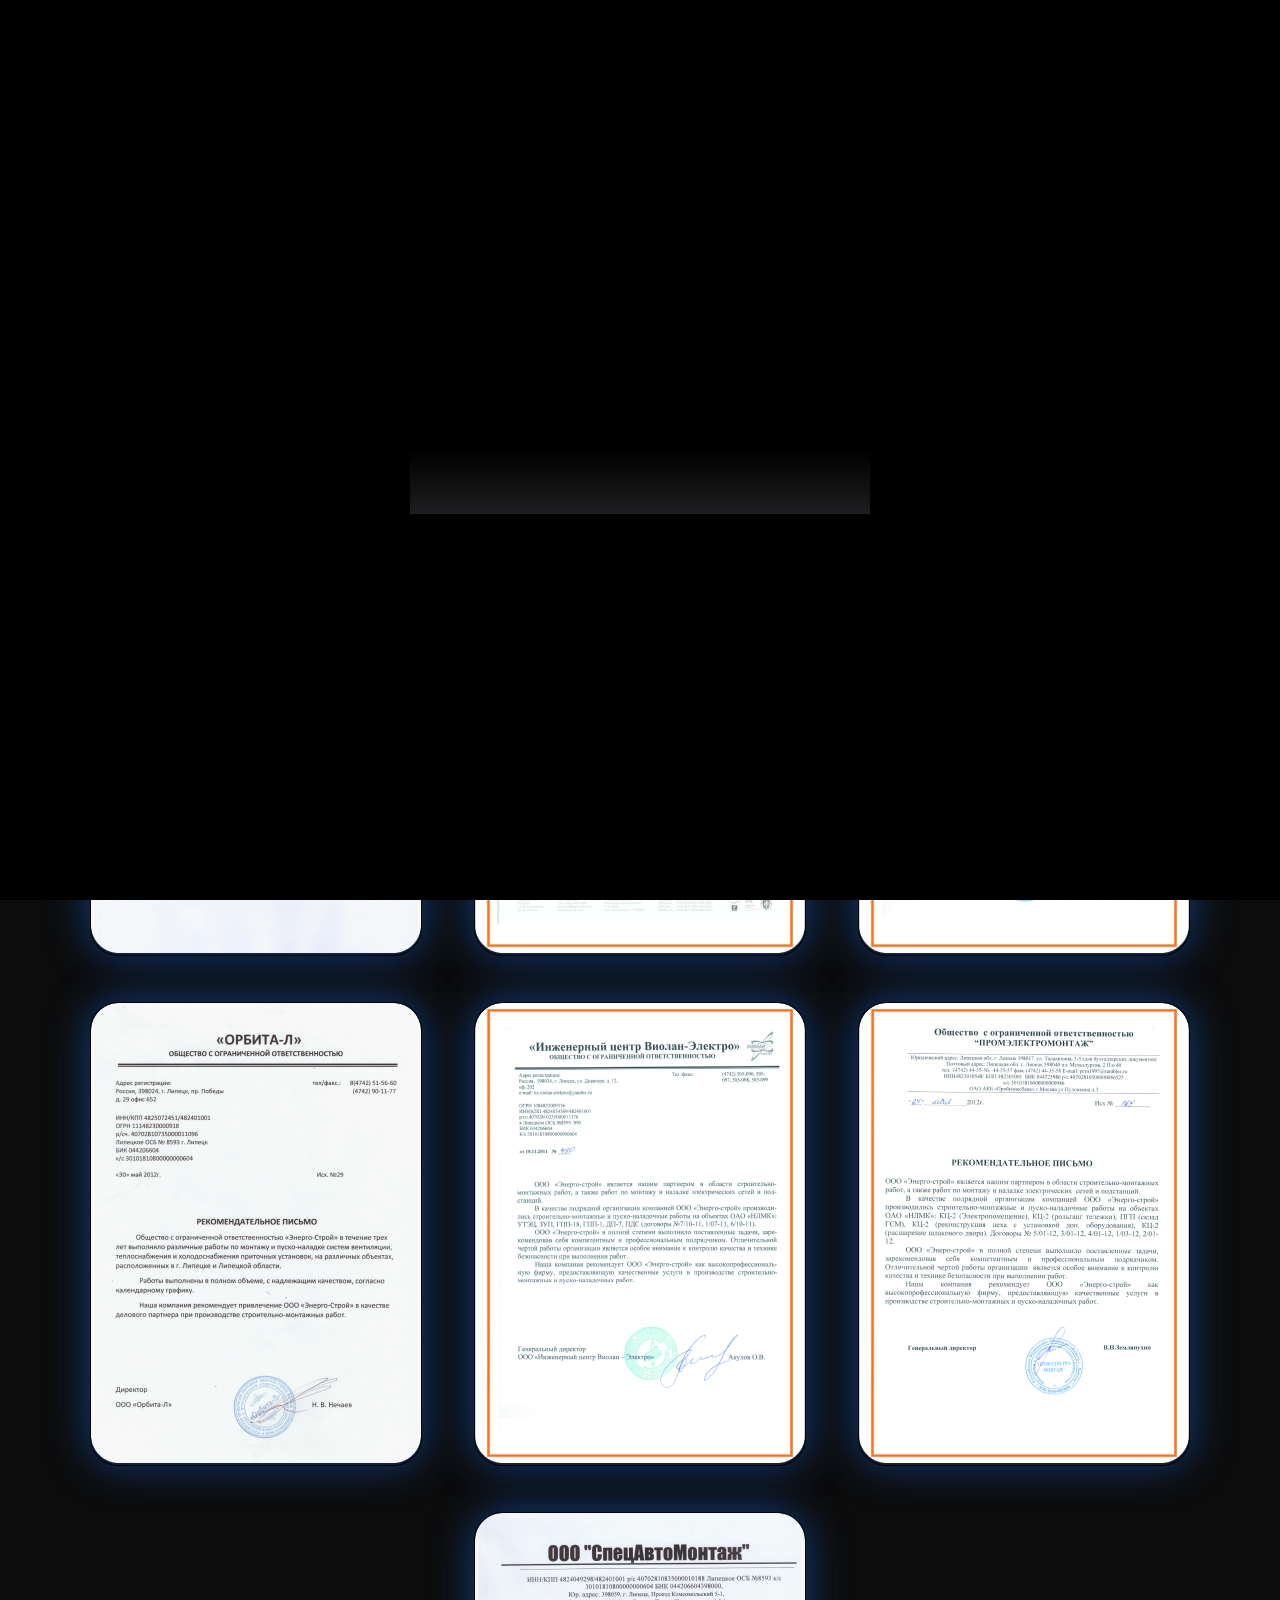
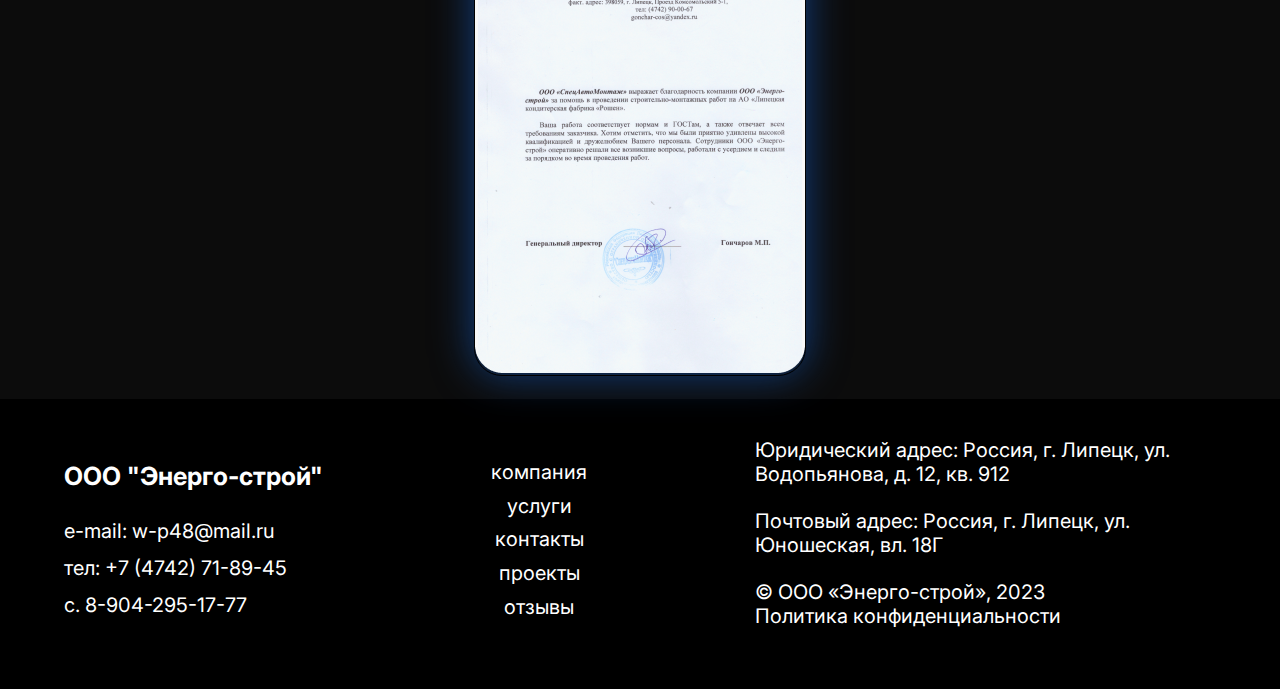
<file: reviews.html>
<!DOCTYPE html>
<html lang="ru">

<head>
    <meta charset="UTF-8">
    <meta http-equiv="X-UA-Compatible" content="IE=edge">
    <meta name="viewport" content="width=device-width, initial-scale=1.0">
    <title>Энерго-строй</title>
    <link rel="stylesheet" href="css/style.css" type="text/css">
    <link rel="stylesheet" href="css/stylepage.css">
    <link rel="stylesheet" href="css/adaptive.css" type="text/css">
    <link rel="stylesheet" href="css/lightbox.css">
    <link rel="shortcut icon" href="img/logo.png" type="image/x-icon">
</head>

<body>
    <!-- Preloader -->
    <div class="preloader-body">
        <div class="preloader">
            <span>Э</span>
            <span>Н</span>
            <span>Е</span>
            <span>Р</span>
            <span>Г</span>
            <span>О</span>
            <span>-</span>
            <span>С</span>
            <span>Т</span>
            <span>Р</span>
            <span>О</span>
            <span>Й</span>

            <div class="bars">
                <span></span>
                <span></span>
                <span></span>
                <span></span>
                <span></span>
                <span></span>
                <span></span>
                <span></span>
                <span></span>
                <span></span>
                <span></span>
                <span></span>
            </div>
        </div>
    </div>
    <script>
        const preloader = document.querySelector(".preloader-body");
        window.onload = function() {
            setTimeout(function() {
                preloader.classList.add('loaded');
                document.body.classList.add('body-active');
            }, 1500);
        }
    </script>
    <header class="header">
        <section class="header-block">
            <div class="logo">
                <a href="index.html">
                    <img src="img/logo.png" alt="logo">
                </a>
            </div>
            <nav class="navigation">
                <ul class="navigation-list">
                    <li><a href="index.html" class="text-link">компания</a></li>
                    <li><a href="index.html" class="text-link">услуги</a></li>
                    <li><a href="index.html" class="text-link">контакты</a></li>
                    <li><a href="projects.html" class="text-link">проекты</a></li>
                    <li><a href="reviews.html" class="text-link">отзывы</a></li>
                </ul>
            </nav>
            <nav class="mobile-navigation">
                <div class="mob-line"></div>
            </nav>

        </section>

    </header>
    <div class="mob-menu">
        <div class="close-btn">
            <div class="mob-close-line"></div>
        </div>

        <ul>
            <li>
                <a href="index.html" class="mob-text-link">компания</a>
            </li>
            <li>
                <a href="index.html" class="mob-text-link">услуги</a>
            </li>
            <li>
                <a href="index.html" class="mob-text-link">контакты</a>
            </li>
            <li>
                <a href="projects.html" class="mob-text-link">проекты</a>
            </li>
            <li>
                <a href="reviews.html" class="mob-text-link">отзывы</a>
            </li>
        </ul>
    </div>

    <main class="wrap">
        <section class="title-block-second-page">
            <div class="title-block-second-page-fone">
            </div>
            <div class="title-wrap">
                <h1 class="title-text">ЭНЕРГО-СТРОЙ</h1>
                <div class="name-block">
                    <h3 class="title-desc title-desc-second-page">строительство сложных промышленных объектов</h3>
                </div>
            </div>
        </section>
        <div class="wrapper">
            <section class="reviews">
                <h2 class="project-title">отзывы</h2>
                <div class="reviews-block">
                    <a href="img/review-1.jpg" data-lightbox="reviews" class="image-light">
                        <img src="img/review-1.png" alt="отзыв 1">
                    </a>
                    <a href="img/review-2.jpg" data-lightbox="reviews" class="image-light">
                        <img src="img/review-2.png" alt="отзыв 2">
                    </a>
                    <a href="img/review-3.jpg" data-lightbox="reviews" class="image-light">
                        <img src="img/review-3.png" alt="отзыв 3">
                    </a>
                    <a href="img/review-4.jpg" data-lightbox="reviews" class="image-light">
                        <img src="img/review-4.png" alt="отзыв 4">
                    </a>
                    <a href="img/review-5.jpg" data-lightbox="reviews" class="image-light">
                        <img src="img/review-5.png" alt="отзыв 5">
                    </a>
                    <a href="img/review-6.jpg" data-lightbox="reviews" class="image-light">
                        <img src="img/review-6.png" alt="отзыв 6">
                    </a>
                    <a href="img/review-7.jpg" data-lightbox="reviews" class="image-light">
                        <img src="img/review-7.png" alt="отзыв 7">
                    </a>
                </div>
            </section>
        </div>

    </main>


    <footer class="footer-block">

        <div class="wrapper">
            <div class="footer-information">
                <div class="footer-info">
                    <h2 class="footer-info_org-name">ООО "Энерго-строй"</h2>
                    <div class="footer-email">e-mail:
                        <a href="mailto:w-p48@mail.ru">w-p48@mail.ru</a>
                    </div>
                    <div class="footer-phone">тел:
                        <a href="tel:+74742718945">+7 (4742) 71-89-45</a>
                    </div>
                    <div class="footer-tel">с.
                        <a href="tel:+79042951777">8-904-295-17-77</a>
                    </div>
                </div>
                <div class="footer-menu">
                    <ul class="footer-menu-list">
                        <li><a href="index.html" class="footer-menu-list_link">компания</a></li>
                        <li><a href="index.html" class="footer-menu-list_link">услуги</a></li>
                        <li><a href="index.html" class="footer-menu-list_link">контакты</a></li>
                        <li><a href="index.html" class="footer-menu-list_link">проекты</a></li>
                        <li><a href="reviews.html" class="footer-menu-list_link">отзывы</a></li>
                    </ul>
                </div>
                <div class="footer-info2">
                    <p class="footer-info2_text">Юридический адрес: Россия, г. Липецк, ул. Водопьянова, д. 12, кв. 912</p>
                    <p class="footer-info2_text">Почтовый адрес: Россия, г. Липецк, ул. Юношеская, вл. 18Г</p>
                    <p class="footer-copyright">© ООО «Энерго-строй», 2023 <br><a class="footer-confid" href="privacy-policy.html">Политика конфиденциальности</a></p>
                </div>
            </div>
        </div>
    </footer>
    <script src="js/jquery-3.6.0.min.js"></script>
    <script src="js/main.js"></script>
    <script src="js/lightbox.js"></script>
</body>

</html>
</file>
<file: css/style.css>
@import url('https://fonts.googleapis.com/css2?family=Inter:wght@400;500;700&family=Noto+Serif:wght@700&display=swap');
* {
    margin: 0;
    padding: 0;
    box-sizing: border-box;
    font-family: 'Inter', sans-serif;
    font-style: normal;
    color: #000;
}

html {
    scroll-behavior: smooth;
}

:root {
    font-size: 10px;
}

p,
h1,
h2,
h3,
a,
div {
    color: #fff;
}


/* preloader */

body {
    background-color: #0C0C0C;
}

.body-active {
    position: relative;
}

.preloader-body {
    box-sizing: border-box;
    position: fixed;
    width: 100%;
    height: 100%;
    overflow: hidden;
    /* background-color: #fff; */
    background-color: #000000;
    top: 0;
    left: 0;
    right: 0;
    bottom: 0;
    z-index: 900;
    text-align: center;
}

.preloader {
    position: relative;
    top: 50%;
    margin: auto;
    width: 36vw;
    color: white;
    font-size: 3.0rem;
    /* background: linear-gradient(180deg, #413080 0, #afa7cc 100%); */
    background: linear-gradient(180deg, #413080 0, #afa7cc 100%);
    box-shadow: inset 0 5px 2.0rem #311e77;
    text-shadow: 5px 5px 5px rgba(49, 30, 119, 0.3);
    z-index: 999;
}

.preloader:after {
    content: "";
    display: table;
    clear: both;
}

span {
    float: left;
    height: 5vw;
    line-height: 6vw;
    width: 3vw;
}

.preloader>span {
    border-left: 1px solid #afa7cc;
    border-right: 1px solid #413080;
}

.bars {
    position: absolute;
    height: 100%;
    width: 100%;
}

.bars span {
    /* background: linear-gradient(180deg, white 0, #b0a8cd 100%); */
    background: linear-gradient(180deg, rgb(0, 0, 0) 0, #1e1d1f 100%);
    animation: up 3s infinite;
}

.loaded {
    display: none;
}

@keyframes up {
    0% {
        margin-bottom: 0;
    }
    16% {
        margin-bottom: 100%;
        height: 1.0vw;
    }
    50% {
        margin-bottom: 0;
    }
    100% {
        margin-bottom: 0;
    }
}

.bars span:nth-child(2) {
    animation-delay: .142857s;
}

.bars span:nth-child(3) {
    animation-delay: .285714s;
}

.bars span:nth-child(4) {
    animation-delay: .428571s;
}

.bars span:nth-child(5) {
    animation-delay: .571428s;
}

.bars span:nth-child(6) {
    animation-delay: .714285s;
}

.bars span:nth-child(7) {
    animation-delay: .857142s;
}

.bars span:nth-child(8) {
    animation-delay: .999999s;
}

.bars span:nth-child(9) {
    animation-delay: 1.142856s;
}

.bars span:nth-child(10) {
    animation-delay: 1.285713s;
}

.bars span:nth-child(11) {
    animation-delay: 1.428570s;
}

.bars span:nth-child(12) {
    animation-delay: 1.571427s;
}

@media only screen and (max-width: 1024px) {
    .preloader {
        font-size: 2.0rem;
    }
}

@media only screen and (max-width: 480px) {
    .preloader {
        width: 72vw;
        font-size: 2.0rem;
    }
    span {
        height: 8vw;
        line-height: 9vw;
        width: 6vw;
    }
}


/* header */

.header {
    background-color: #fff;
    width: 100%;
    height: 100px;
    border-bottom: 1px solid #000;
    /* Safari */
    top: 0;
    z-index: 999;
}

.header-sticky {
    position: sticky;
    position: -webkit-sticky;
    background-color: #fff;
    width: 100%;
    height: 100px;
    border-bottom: 1px solid #000;
    /* Safari */
    top: 0;
    z-index: 999;
    opacity: 0;
    /*Элемент полностью прозрачный (невидимый)*/
    transition: 1s;
    /*Скорость перехода состояния элемента*/
    animation: show 1s 1;
    /* Указываем название анимации, её время и количество повторов*/
    animation-fill-mode: forwards;
    /* Чтобы элемент оставался в конечном состоянии анимации */
    animation-delay: 0s;
    /* Задержка перед началом */
}

@keyframes show {
    0% {
        opacity: 0;
    }
    100% {
        opacity: 1;
    }
}

.header-block {
    display: flex;
    justify-content: space-between;
    height: 100%;
    width: 90%;
    margin: auto;
}

.logo {
    display: flex;
    width: 10%;
    height: 100%;
    align-items: center;
    justify-content: center;
}

.logo a img {
    width: 50%;
    height: 50%;
}

.navigation {
    display: flex;
    justify-content: space-around;
    width: 60%;
    height: 100%;
    align-items: center;
    padding: 1% 0 1% 0;
}

.navigation-list {
    display: flex;
    width: 100%;
    justify-content: space-between;
    list-style: none;
}

.mobile-navigation,
.mob-menu {
    display: none;
}

.text-link {
    color: #000;
    text-decoration: none;
    font-family: 'Inter';
    font-style: normal;
    font-weight: 500;
    font-size: 2.0rem;
    line-height: 2.4rem;
    margin-right: 2vw;
}

.text-link:hover,
.text-link:active,
.text-link:focus {
    border-bottom: 2px #000 solid;
}


/* main */

.wrap {
    display: flex;
    flex-direction: column;
    width: 100%;
    min-height: 95vh;
}

.wrapper {
    display: flex;
    flex-direction: column;
    width: 90%;
    margin: 0 auto;
}


/* title block */

.title-block {
    width: 100%;
    height: 100vh;
    display: flex;
    background-image: url('../img/electrical-networks-font-newest.png');
    background-repeat: no-repeat;
    background-size: cover;
}

.title-block-fone {
    width: 70%;
    height: 100vh;
    background-color: #020913;
    clip-path: polygon(0 0, 99% 0, 75% 135%, 0% 100%);
}

.title-block__company {
    position: absolute;
    height: 50%;
    left: 32.5%;
    /* left: calc( (100vw - 1440px)/(1920 - 1440) * (92 - 30) + 30%); */
    top: 40%;
}

.title-block__company:before {
    content: "ЭНЕРГО-СТРОЙ";
    /* color: rgba(0, 255, 255, 0.5); */
    position: absolute;
    font-family: 'Noto Serif', serif;
    font-style: normal;
    font-weight: 800;
    font-size: 12rem;
    line-height: 15rem;
    left: 15%;
    top: -30%;
    width: 100%;
    opacity: 0.900000011920929;
    mix-blend-mode: overlay;
    color: rgba(255, 255, 255, 0.50);
    /* background: linear-gradient(100deg, #141414 53%, #00ffff6e 1%, #00ffff6e); */
    /* color: rgba(0, 255, 255, 0.5); */
    /* -webkit-background-clip: text; */
    /* -webkit-text-fill-color: transparent; */
}

.title-block__company:after {
    content: "ЭНЕРГО-СТРОЙ";
    position: absolute;
    font-family: 'Noto Serif', serif;
    font-style: normal;
    font-weight: 800;
    font-size: 12rem;
    line-height: 15rem;
    left: -15%;
    top: 30%;
    opacity: 0.900000011920929;
    mix-blend-mode: overlay;
    color: rgba(255, 255, 255, 0.50);
    /* background: linear-gradient(100deg, #141414 75.5%, #00f7ffbd 1%, #00f7ffbd); */
    /* color: rgba(39, 185, 185, 0.3); */
    /* -webkit-background-clip: text; */
    /* -webkit-text-fill-color: transparent; */
}

.title-block__company-name {
    font-family: 'Noto Serif', serif;
    font-style: normal;
    font-weight: 800;
    font-size: 12rem;
    line-height: 15rem;
    color: #fff;
    text-transform: uppercase;
}

.title-block__desc-block {
    position: absolute;
    display: flex;
    align-items: center;
    justify-content: center;
    width: 70%;
    height: 10vh;
    background-color: #fff;
    left: 0;
    top: 62%;
    clip-path: polygon(0 0, 97% 0, 85% 630%, 0% 100%);
}

.title-block__desc-block h2 {
    color: #000;
    text-decoration: none;
    font-family: 'Inter';
    font-style: normal;
    font-weight: 500;
    font-size: 3.5rem;
    line-height: 3.9rem;
    text-transform: lowercase;
    margin-left: 3%;
}

.title-block__rows {
    position: absolute;
    display: flex;
    flex-direction: column;
    align-items: center;
    justify-content: center;
    width: 120px;
    height: 100px;
    left: 50%;
    bottom: 5%;
}

.title-block__rows a {
    width: 100%;
    height: 100%;
}

.title-block__row-1 {
    position: relative;
    width: 70px;
    height: 5px;
    background-color: #fff;
    transform: translateX(26px) rotate(-37deg);
}

.title-block__row-2 {
    position: relative;
    top: -5px;
    width: 70px;
    height: 5px;
    background-color: #fff;
    transform: translateX(-26px) rotate(37deg);
}

.title-block__row-3 {
    position: relative;
    width: 70px;
    height: 5px;
    background-color: #fff;
    transform: translateX(27px) rotate(-37deg);
}

.title-block__row-4 {
    position: relative;
    top: -5px;
    width: 70px;
    height: 5px;
    background-color: #fff;
    transform: translateX(-27px) rotate(37deg);
}

.title-block__rows-1 {
    position: relative;
    top: -10px;
}

.title-block__rows-2 {
    position: relative;
    top: 20px;
}

.title-block__rows-1 {
    animation: row-1 3s linear infinite -1.5s;
}

@keyframes row-1 {
    0% {
        opacity: 0;
        transform: translate(0, -23px);
    }
    10%,
    90% {
        opacity: 0;
    }
    50% {
        opacity: 1;
        transform: translate(0, 0);
    }
    100% {
        opacity: 0;
        transform: translate(0, 23px);
    }
}

.title-block__rows-2 {
    animation: row-2 3s linear infinite -1.5s;
    animation-delay: 1s;
}

@keyframes row-2 {
    0% {
        opacity: 0;
        transform: translate(0, -23px);
    }
    10%,
    90% {
        opacity: 0;
    }
    50% {
        opacity: 1;
        transform: translate(0, 0);
    }
    100% {
        opacity: 0;
        transform: translate(0, 23px);
    }
}

@media only screen and (max-width: 1650px) {
    .title-block__company:before,
    .title-block__company:after,
    .title-block__company-name {
        font-size: 10rem;
        line-height: 12rem;
    }
}

@media only screen and (max-width: 1440px) {
    .title-block__company {
        left: 29%;
        top: 40%;
    }
    .title-block__desc-block h2 {
        margin-right: 4%;
    }
}

@media only screen and (max-width: 1320px) {
    .title-block__company:before,
    .title-block__company:after,
    .title-block__company-name {
        font-size: 8.5rem;
        line-height: 10rem;
    }
}

@media only screen and (max-width: 1150px) {
    .title-block__company:before,
    .title-block__company:after,
    .title-block__company-name {
        font-size: 7.5rem;
        line-height: 10rem;
    }
}

@media only screen and (max-width: 1024px) {
    .title-block__company {
        left: 29.5%;
    }
    .title-block__company:before,
    .title-block__company:after,
    .title-block__company-name {
        font-size: 6.8rem;
        line-height: 10rem;
    }
    .title-block__company-name {
        text-align: center;
    }
    .title-block__desc-block h2 {
        font-size: 2.5rem;
        line-height: 2.9rem;
    }
    .title-block__desc-block {
        height: 7vh;
        top: 60%;
    }
}

@media only screen and (max-width: 900px) {
    .title-block__company:before,
    .title-block__company:after,
    .title-block__company-name {
        font-size: 6rem;
        line-height: 9rem;
    }
}

@media only screen and (max-width: 768px) {
    .title-block-fone,
    .title-block__company:before,
    .title-block__company:after {
        display: none;
    }
    .title-block__company {
        position: relative;
        left: 0;
        height: 10%;
        top: 30%;
    }
    .title-block {
        justify-content: center;
    }
    .title-block__desc-block {
        width: 70%;
        height: 10vh;
        top: 65%;
    }
    .title-block__rows {
        width: 120px;
        height: 100px;
        left: 45%;
        bottom: -5%;
    }
    .title-block__row-1 {
        width: 50px;
        transform: translateX(19px) rotate(-37deg);
    }
    .title-block__row-2 {
        width: 50px;
        transform: translateX(-19px) rotate(37deg);
    }
    .title-block__row-3 {
        width: 50px;
        transform: translateX(19px) rotate(-37deg);
    }
    .title-block__row-4 {
        width: 50px;
        transform: translateX(-19px) rotate(37deg);
    }
    .title-block {
        background-position: center center;
    }
}

@media only screen and (max-width: 480px) {
    .title-block__rows {
        left: 39%;
    }
    .title-block__desc-block h2 {
        text-align: center;
        margin-left: 0;
    }
    .title-block__company-name {
        text-align: center;
        font-size: 5rem;
        /* padding-left: 0.5%;
        padding-right: 0.5%; */
    }
}

@media only screen and (max-width: 320px) {
    .title-block__desc-block {
        width: 100%;
    }
}

@media only screen and (max-width: 270px) {
    .title-block__rows {
        left: 30%;
    }
}

.title-wrap {
    position: absolute;
    display: flex;
    flex-direction: column;
    width: 100%;
}

.name-block {
    display: flex;
    flex-direction: column;
    align-items: center;
    justify-content: center;
    width: 70%;
    height: 100%;
    background-color: #fff;
    clip-path: polygon(0 0, 97% 0, 85% 630%, 0% 100%);
    margin-top: 1%;
}

.name-block h3 {
    color: #000;
    padding-right: 4%;
}

.title-text {
    font-family: 'Noto Serif', serif;
    font-style: normal;
    font-weight: 800;
    font-size: 9rem;
    line-height: 12rem;
}

.title-desc {
    font-weight: 500;
    font-size: 3.2rem;
    line-height: 3.9rem;
}


/* services block */

.services-block {
    display: flex;
    flex-direction: column;
    width: 100%;
    padding-bottom: 5%;
}

.services {
    display: flex;
    align-items: center;
    width: 100%;
    height: 100%;
}

.headline {
    font-weight: 700;
    font-size: 4.0rem;
    line-height: 4.8rem;
    margin-top: 80px;
    margin-bottom: 42px;
    color: #fff;
}

.services-list {
    font-weight: 400;
    font-size: 2.0rem;
    line-height: 2.4rem;
    width: 50%;
    margin-left: 1%;
    color: #fff;
}

.services-list li {
    margin-bottom: 3%;
    color: #fff;
}

.services-icon {
    width: 50%;
    height: 100%;
    display: flex;
    align-items: center;
    justify-content: center;
    border-radius: 20px;
    overflow: hidden;
    /* box-shadow: 0px 0px 30px #113F81; */
}

.services-icon-image {
    /* -moz-box-shadow: 0 0 20px #113F81;
    -webkit-box-shadow: 0 0 20px #113F81;
    box-shadow: 0px 0px 50px #113F81;
    border-radius: 10%; */
    filter: drop-shadow(0 0 20px #113F81);
    margin-top: 30px;
    margin-bottom: 30px;
}

.image-light {
    filter: drop-shadow(0 0 20px #113F81);
    margin-top: 30px;
    margin-bottom: 30px;
}


/* project block */

.project-block {
    width: 100%;
    height: 70vw;
    min-height: 70vw;
    background-color: #000;
    -webkit-clip-path: polygon(0% 100%, 0% 25%, 100% 1%, 100% 72%);
    clip-path: polygon(0% 100%, 0% 25%, 100% 1%, 100% 72%);
    display: flex;
    align-items: center;
    justify-content: center;
}

.project-block_content {
    display: flex;
    align-items: center;
    justify-content: space-around;
}

.project-block_image {
    height: auto;
    margin: 1%;
}

.project-block_text {
    width: 40%;
}

.project-block_title {
    font-weight: 700;
    font-size: 3.6rem;
    line-height: 4.4rem;
    text-align: center;
    color: #FFFFFF;
    margin-bottom: 7%;
    text-align: left;
}

.project-block_desc {
    font-weight: 400;
    font-size: 2.0rem;
    line-height: 2.4rem;
    color: #FFFFFF;
    margin-bottom: 10%;
}


/* .project-block_link {
    font-weight: 700;
    font-size: 2.0rem;
    line-height: 2.4rem;
    color: #FF0000;
    text-decoration: none;
    border: 2px solid #FF0000;
    border-radius: 30px;
    padding: 10px;
} */


/* .project-block_link:hover,
.project-block_link:focus,
.project-block_link:active {
    color: #467786;
    border: 2px solid #467786;
} */

.project-block_link {
    font-weight: 700;
    font-size: 2.0rem;
    line-height: 2.4rem;
    color: #FF0000;
    text-decoration: none;
    border: 2px solid #FF0000;
    border-radius: 30px;
    padding: 10px;
    background-image: linear-gradient(to right, #467786, #467786);
    /* Параметры градиента */
    background-repeat: no-repeat;
    /* Фон не повторяется */
    background-size: 0 100%;
    /* Градиент пока не показываем */
    transition: 0.3s;
    /* Время перехода */
}

.project-block_link:hover,
.project-block_link:focus,
.project-block_link:active {
    background-size: 100% 100%;
    color: #000000;
    border: 2px solid #467786;
    /* Отображаем градиент */
}


/* .project-block_link {
    animation: project-block_link 1s linear infinite;
    animation-delay: 1s;
    transition: all 1s ease;
}

@keyframes project-block_link {
    0% {
        color: #467786;
        border: 1px solid #467786;
    }
    10%,
    90% {
        color: #223d46;
        border: 1px solid #223d46;
    }
    50% {
        color: #223d46;
        border: 1px solid #223d46;
    }
    100% {
        color: #467786;
        border: 1px solid #467786;
    }
} */


/* contacts */

.contacts {
    display: flex;
    align-items: center;
    justify-content: center;
    width: 100%;
    margin-top: 5%;
    margin-bottom: 10%;
}

.contacts-block {
    width: 100%;
    height: 100%;
    display: flex;
    align-items: center;
    justify-content: space-between;
}

.contacts-info {}

.contacts-info_title {
    font-weight: 700;
    font-size: 4.0rem;
    line-height: 4.8rem;
    margin-bottom: 10%;
}

.contacts-info_desc {
    font-weight: 400;
    font-size: 2.0rem;
    line-height: 2.4rem;
}

.contacts-info_desc p {
    margin-bottom: 5%;
}

.phone a,
.fax a,
.tel a,
.email a {
    text-decoration: none;
}

.phone a:hover,
.fax a:hover,
.tel a:hover,
.email a:hover {
    text-decoration: underline;
    text-decoration-thickness: 2px;
}

.phone-next {
    padding-left: 17.5%;
}

.fax {
    margin-bottom: 5%;
}

.tel {
    margin-bottom: 5%;
}

.tel-next {
    padding-left: 3.5%;
}

.email {
    margin-bottom: 5%;
}

.email-next {
    padding-left: 12%;
}

.contacts-map {
    width: 50%;
    height: 25vw;
}


/* footer */

.footer-block {
    display: flex;
    flex-direction: column;
    width: 100%;
    height: 100%;
    align-items: center;
    justify-content: center;
    background-color: #000;
}

.footer-information {
    display: flex;
    align-items: center;
    justify-content: space-between;
    width: 100%;
    height: 100%;
    margin-bottom: 3vw;
    margin-top: 3vw;
}

.footer-info {}

.footer-info_org-name {
    font-weight: 700;
    font-size: 2.5rem;
    line-height: 3.4rem;
    color: #FFFFFF;
    margin-bottom: 10%;
}

.footer-email,
.footer-email a,
.footer-info2_text,
.footer-phone,
.footer-phone a,
.footer-tel,
.footer-tel a,
.footer-copyright,
.footer-confid,
.footer-menu-list_link {
    font-weight: 400;
    font-size: 2.0rem;
    line-height: 2.4rem;
    color: #FFFFFF;
    text-decoration: none;
    margin-bottom: 5%;
}

.footer-email a:hover,
.footer-phone a:hover,
.footer-tel a:hover,
.footer-confid:hover,
.footer-menu-list_link:hover {
    text-decoration: underline;
    text-decoration-thickness: 2px;
}

.footer-phone {}

.footer-tel {}

.footer-menu {
    height: 100%;
}

.footer-menu-list {
    list-style: none;
    text-align: center;
}

.footer-menu-list li {
    margin-bottom: 10%;
}

.footer-menu-list_link {}

.footer-info2 {
    width: 25%;
}

.footer-copyright {}

.footer-confid {}


/* Test image modal */
</file>
<file: css/adaptive.css>
@media only screen and (min-width: 2300px) {
     :root {
        font-size: 12px;
    }
    /* .title-block-fone {
        height: 55vw;
    } */
}

@media only screen and (max-width: 1500px) {
    .footer-information {
        align-items: center;
    }
    .footer-info2 {
        width: 40%;
    }
}

@media only screen and (max-width: 1400px) {
    .logo {
        width: 20%;
    }
}

@media only screen and (max-width: 1150px) {
    .project-block_image {
        height: 30vw;
    }
    .project-block_title {
        font-size: 3.0rem;
        line-height: 4.0rem;
    }
    .project-block {
        height: 85vw;
    }
    .title-text {
        font-size: 7rem;
        line-height: 10rem;
    }
    .name-block h3 {
        font-size: 2.2rem;
        line-height: 2.9rem;
    }
}

@media only screen and (max-width: 1000px) {
    .services-icon_image {
        width: 100%;
    }
    .services-icon {
        width: 70%;
    }
    .project-block_content {
        flex-direction: row-reverse;
    }
    .project-block_text {
        margin-top: 15%;
    }
}

@media only screen and (max-width: 900px) {
     :root {
        font-size: 9px;
    }
}

@media only screen and (max-width: 768px) {
    .navigation {
        display: none;
        width: 70%;
    }
    .active {
        display: flex;
    }
    .mobile-navigation {
        display: flex;
        align-items: center;
        height: 100%;
        cursor: pointer;
    }
    .mob-line {
        display: block;
        position: relative;
        height: 5px;
        width: 40px;
        margin-bottom: 10px;
        background-color: #000;
    }
    .mob-line::before {
        content: '';
        display: block;
        position: relative;
        height: 5px;
        width: 40px;
        margin-top: 10px;
        background-color: #000;
    }
    .mob-line::after {
        content: '';
        display: block;
        position: relative;
        height: 5px;
        width: 40px;
        margin-top: 5px;
        background-color: #000;
    }
    .mob-menu {
        position: fixed;
        top: 0;
        left: 0;
        right: 0;
        bottom: 0;
        width: 100%;
        height: 100%;
        z-index: 9999;
        background-color: #020913;
        flex-direction: column;
        align-items: center;
        justify-content: center;
    }
    .mob-menu ul {
        list-style: none;
        height: 80%;
        display: flex;
        flex-direction: column;
        justify-content: space-evenly;
        align-items: center;
    }
    .close-btn {
        display: block;
        position: absolute;
        top: 5%;
        right: 5%;
        cursor: pointer;
        width: 50px;
        height: 50px;
    }
    .mob-close-line {
        display: block;
        height: 5px;
        width: 40px;
        background-color: #fff;
        transform: rotate(48deg);
    }
    .mob-close-line::after {
        content: '';
        display: block;
        height: 5px;
        width: 40px;
        background-color: #fff;
        transform: rotate(88deg);
    }
    .mob-text-link {
        color: #fff;
        text-decoration: none;
        font-family: 'Inter';
        font-style: normal;
        font-weight: 500;
        font-size: 3.0rem;
        line-height: 3.4rem;
    }
    .mob-text-link:hover,
    .mob-text-link:focus,
    .mob-text-link:active {
        border-bottom: 2px #fff solid;
    }
    .headline {
        margin-top: 20px;
        margin-bottom: 15px;
    }
    .services {
        flex-wrap: wrap;
        justify-content: center;
    }
    .services-list {
        width: 100%;
    }
    .logo {
        width: 18%;
    }
    .logo a img {
        width: 100%;
        height: 100%;
    }
    .project-block {
        height: 100vh;
    }
    .project-block_content {
        flex-wrap: wrap;
        flex-direction: column-reverse;
    }
    .project-block_text {
        width: 100%;
        margin-top: 5%;
    }
    .project-block_title {
        margin-bottom: 2%;
    }
    .project-block_desc {
        margin-bottom: 2%;
    }
    .project-block_image {
        height: 35vw;
    }
    .contacts-block {
        flex-wrap: wrap;
    }
    .contacts-map {
        width: 100%;
        height: 35vw;
    }
    .footer-information {
        flex-wrap: wrap;
    }
    .footer-info {
        width: 100%;
        text-align: center;
    }
    .footer-info_org-name {
        margin-bottom: 5%;
    }
    .footer-menu {
        width: 100%;
    }
    .footer-menu-list li {
        margin-bottom: 5%;
    }
    .footer-info2 {
        width: 100%;
        text-align: center;
    }
    /* Second page */
    .title-block-second-page {
        height: 35vw;
    }
    .title-text {
        font-size: 6rem;
    }
    .title-text-second-page {
        font-size: 3.0rem;
        line-height: 3.5rem;
    }
    .title-desc-second-page {
        font-size: 2.2rem;
        line-height: 2.9rem;
    }
    .project-photos {
        flex-wrap: wrap;
    }
    .project-photos img {
        width: 32.97vw;
        margin-bottom: 2%;
    }
    .project-title-block img {
        width: 60.18vw;
    }
}

@media only screen and (max-width: 480px) {
     :root {
        font-size: 7px;
    }
    .header {
        height: 70px;
    }
    .name-block::after {
        bottom: 59%;
    }
    /* .title-block {
        height: 30vh;
    } */
    .services-block {
        padding-bottom: 0;
    }
    .project-block_image {
        margin-top: 7%;
        height: 45vw;
    }
    .contacts-map {
        height: 50vw;
    }
    /* Second page */
    .wrapper-two {
        width: 90%;
    }
    .title-block-second-page {
        height: 45vw;
    }
    .title-text {
        font-size: 5rem;
    }
}

@media only screen and (max-width: 375px) {
    /* Second page */
    /* .title-block-second-page {
        height: 18.61vw;
    } */
}

@media only screen and (max-width: 320px) {
    /* Second page */
    .title-block-second-page {
        height: 55vw;
    }
    .title-text {
        font-size: 4rem;
        line-height: 4.5rem;
    }
    .name-block h3 {
        font-size: 1.6rem;
        line-height: 1.9rem;
    }
}

@media only screen and (max-width: 270px) {
    /* Second page */
    /* .title-block-second-page {
        height: 35.61vw;
    } */
}

@media only screen and (max-width: 343px) {
    /* .name-block::after {
        bottom: 58%;
    }
    @-moz-document url-prefix() {
        .name-block::after {
            bottom: 58.5%;
        }
    } */
}
</file>
<file: css/stylepage.css>
/* Стили для других страниц */


/* Projects */

.wrapper-two {
    display: flex;
    flex-direction: column;
    width: 70%;
    margin: 0 auto;
}

.title-block-second-page {
    width: 100%;
    height: 20vw;
    text-align: center;
    display: flex;
    /* flex-direction: column; */
    background-image: url('../img/electrical-networks-font-newest.png');
    background-repeat: no-repeat;
    background-size: cover;
    align-items: center;
}

.title-block-second-page-fone {
    width: 70%;
    height: 100.2%;
    background-color: #020913;
    clip-path: polygon(0 0, 99% 0, 75% 135%, 0% 100%);
}

.project-section {
    width: 100%;
    display: flex;
    flex-direction: column;
    align-items: center;
    margin: auto;
    margin-bottom: 5%;
}

.project-title-block {
    display: flex;
    flex-direction: column;
    width: 100%;
    align-items: stretch;
}

.project-title {
    font-weight: 600;
    font-size: 3.6rem;
    line-height: 4.4rem;
    /* color: #000; */
    margin-top: 3%;
    margin-bottom: 3%;
}

.project-title-block img {
    width: 48.18vw;
    align-self: center;
    border-radius: 28px;
}

.project-title-block a {
    text-align: center;
}

.project-description-block {}

.project-text {
    font-weight: 400;
    font-size: 2.0rem;
    line-height: 2.4rem;
    color: #fff;
    margin-bottom: 2.0rem;
    margin-left: 1.5%;
}

.project-photos {
    display: flex;
    width: 100%;
    justify-content: space-around;
}

.project-photos img {
    border-radius: 28px;
    width: 17.19vw;
}


/* Reviews */

.reviews {
    display: flex;
    flex-direction: column;
    justify-content: center;
    width: 100%;
}

.reviews-block {
    display: flex;
    align-items: center;
    justify-content: space-around;
    flex-wrap: wrap;
}

.reviews-block a {
    margin: 2%;
    border: 1px #000 solid;
    border-radius: 28px;
    overflow: hidden;
}

.reviews-block a img:hover {
    transform: scale(1.1);
    transition: 1s;
}


/* Privacy policy */

.policy {
    width: 100%;
}

.policy h2 {
    font-weight: 600;
    font-size: 4.0rem;
    line-height: 4.4rem;
    color: #fff;
    margin-bottom: 2%;
    margin-top: 2%;
}

.policy-block {
    display: flex;
    flex-direction: column;
    width: 100%;
}

.policy-title {
    font-weight: 600;
    font-size: 3.6rem;
    line-height: 4.4rem;
    color: #fff;
    margin-bottom: 1%;
}

.policy-description {
    font-weight: 400;
    font-size: 2.0rem;
    line-height: 2.4rem;
    color: #fff;
    margin-bottom: 1%;
}

.policy-list {
    list-style: none;
}

.policy-list-desc {
    font-weight: 400;
    font-size: 2.0rem;
    line-height: 2.4rem;
    color: #fff;
    margin-bottom: 1%;
}
</file>
